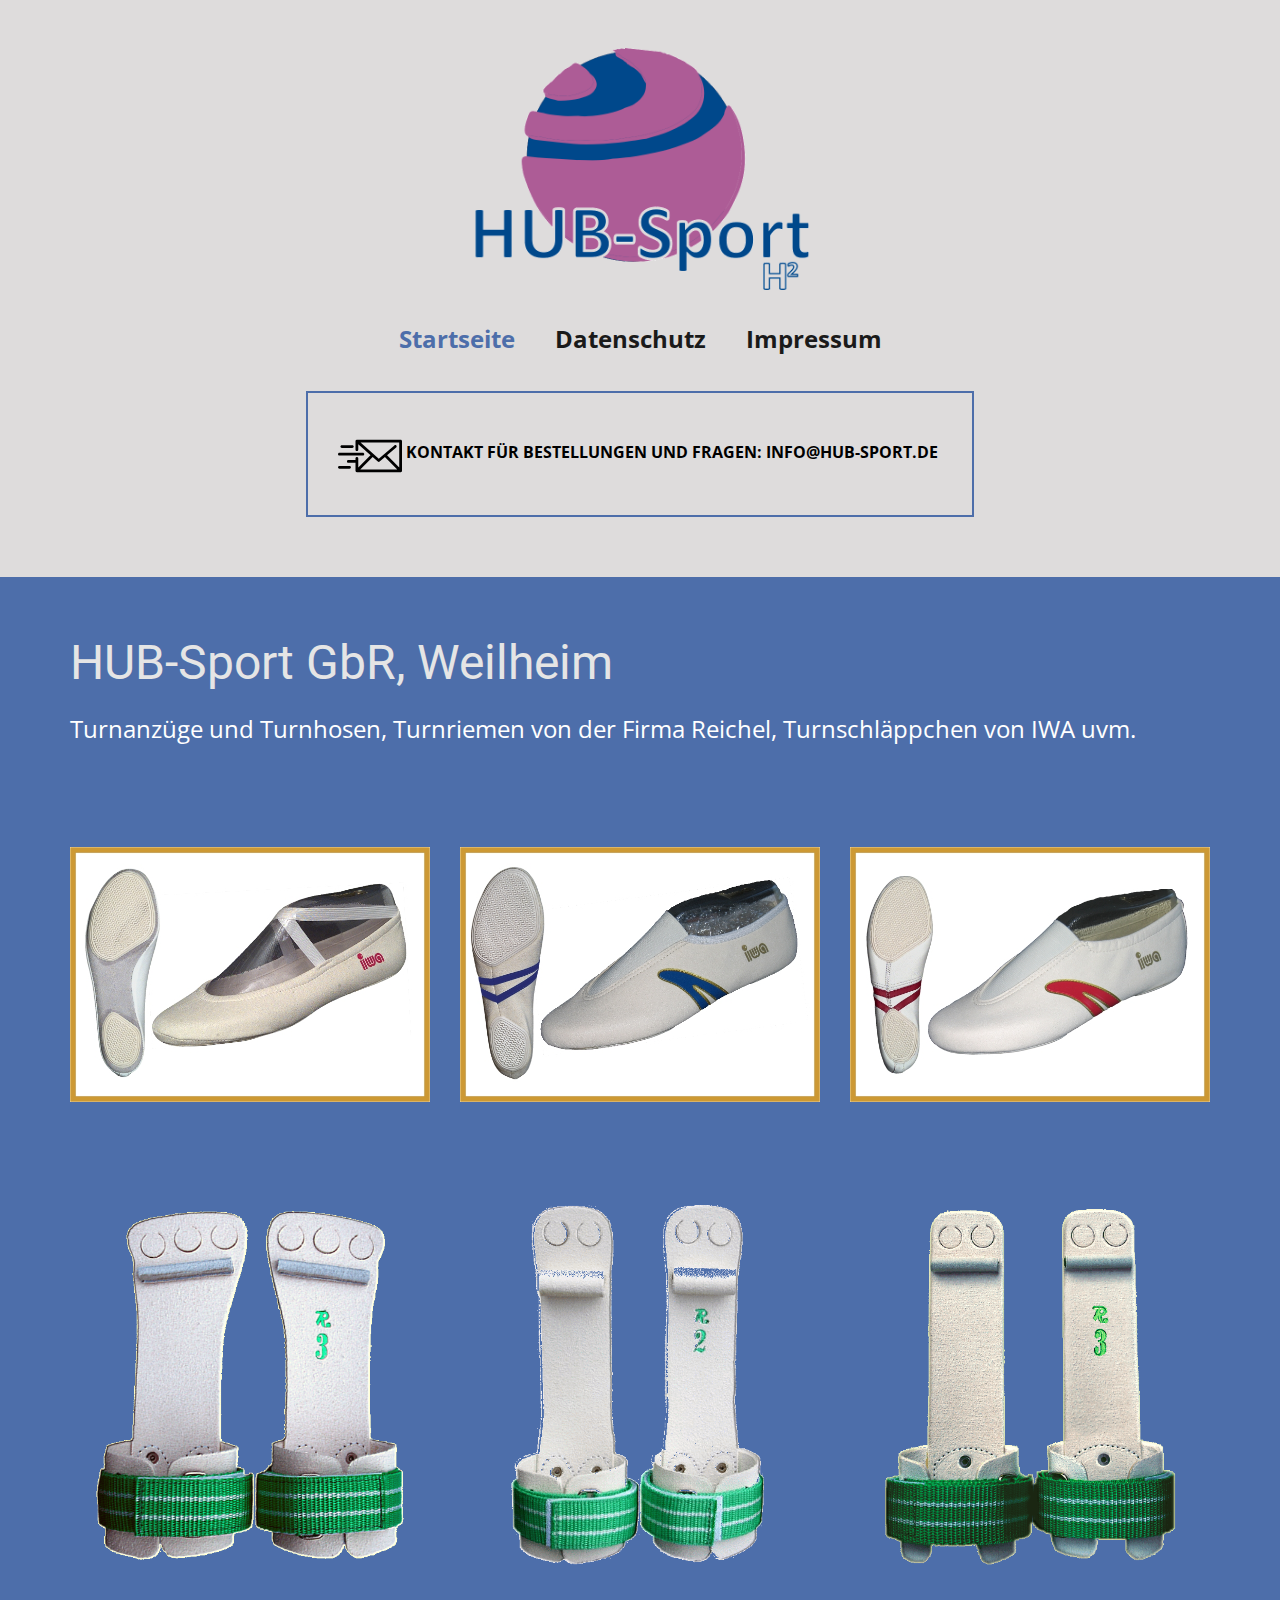
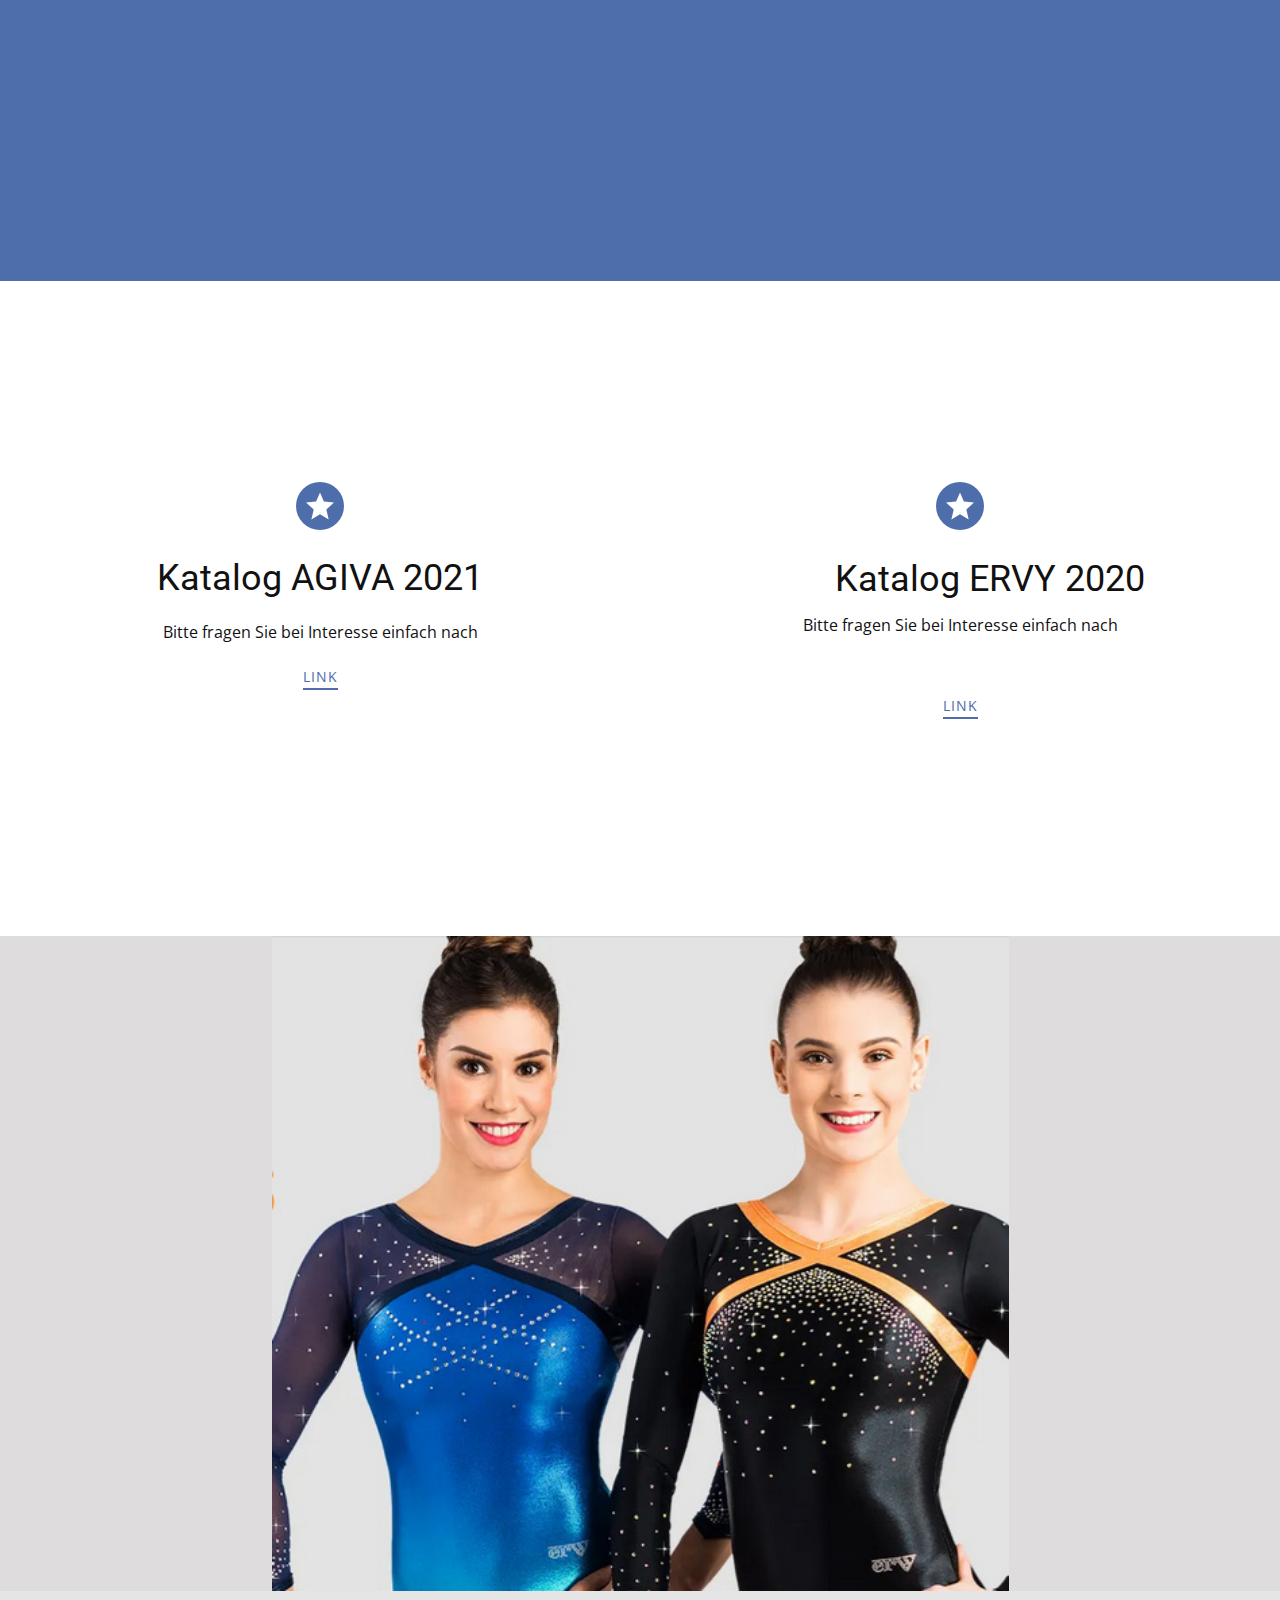
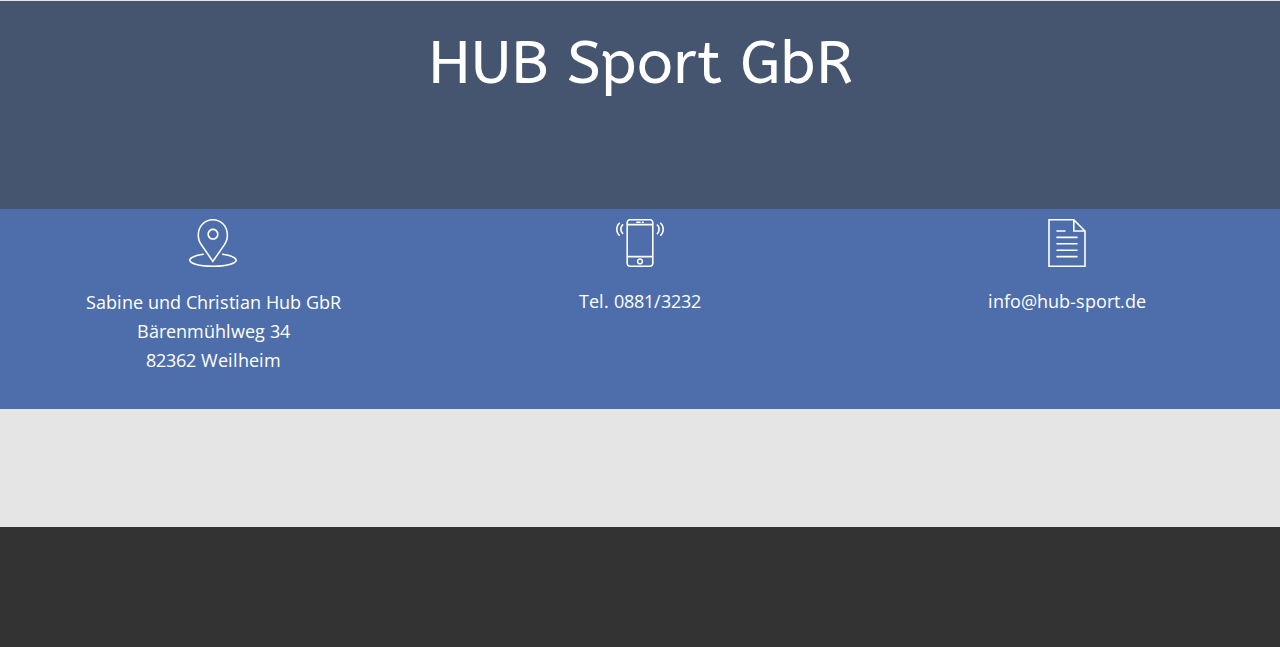
<file: index.html>
<!DOCTYPE html>
<html style="font-size: 16px;">
  <head>
    <meta name="viewport" content="width=device-width, initial-scale=1.0">
    <meta charset="utf-8">
    <meta name="keywords" content="">
    <meta name="description" content="">
    <meta name="page_type" content="np-template-header-footer-from-plugin">
    <title>Startseite</title>
    <link rel="stylesheet" href="nicepage.css" media="screen">
<link rel="stylesheet" href="Startseite.css" media="screen">
    <script class="u-script" type="text/javascript" src="jquery.js" defer=""></script>
    <script class="u-script" type="text/javascript" src="nicepage.js" defer=""></script>
    <meta name="generator" content="Nicepage 3.2.5, nicepage.com">
    <link rel="icon" href="images/favicon.jpg">
    <link id="u-theme-google-font" rel="stylesheet" href="https://fonts.googleapis.com/css?family=Roboto:100,100i,300,300i,400,400i,500,500i,700,700i,900,900i|Open+Sans:300,300i,400,400i,600,600i,700,700i,800,800i">
    <link id="u-page-google-font" rel="stylesheet" href="https://fonts.googleapis.com/css?family=ABeeZee:400,400i">
    
    
    
    
    
    <script type="application/ld+json">{
		"@context": "http://schema.org",
		"@type": "Organization",
		"name": "2020HUBSport",
		"url": "index.html",
		"logo": "images/Logo-HubSport.gif"
}</script>
    <meta property="og:title" content="Startseite">
    <meta property="og:type" content="website">
    <meta name="theme-color" content="#4d6eaa">
    <link rel="canonical" href="index.html">
    <meta property="og:url" content="index.html">
  </head>
  <body data-home-page="Startseite.html" data-home-page-title="Startseite" class="u-body"><header class="u-clearfix u-header" id="sec-d9c2" data-image-width="2000" data-image-height="1333"><div class="u-clearfix u-sheet u-sheet-1">
        <a href="Startseite.html" data-page-id="309193568" class="u-image u-logo u-image-1" data-image-width="754" data-image-height="532" title="Startseite">
          <img src="images/Logo-HubSport.gif" class="u-logo-image u-logo-image-1" data-image-width="342.64">
        </a>
        <nav class="u-menu u-menu-dropdown u-offcanvas u-menu-1">
          <div class="menu-collapse" style="font-size: 1.5rem; letter-spacing: 0px; font-weight: 700;">
            <a class="u-button-style u-custom-border u-custom-padding-bottom u-custom-text-active-color u-custom-text-color u-custom-text-hover-color u-custom-top-bottom-menu-spacing u-nav-link" href="#" style="padding: 1px 10px; font-size: calc(1em + 2px);">
              <svg><use xmlns:xlink="http://www.w3.org/1999/xlink" xlink:href="#menu-hamburger"></use></svg>
              <svg version="1.1" xmlns="http://www.w3.org/2000/svg" xmlns:xlink="http://www.w3.org/1999/xlink"><defs><symbol id="menu-hamburger" viewBox="0 0 16 16" style="width: 16px; height: 16px;"><rect y="1" width="16" height="2"></rect><rect y="7" width="16" height="2"></rect><rect y="13" width="16" height="2"></rect>
</symbol>
</defs></svg>
            </a>
          </div>
          <div class="u-custom-menu u-nav-container">
            <ul class="u-nav u-spacing-20 u-unstyled u-nav-1"><li class="u-nav-item"><a class="u-border-active-palette-1-base u-border-hover-palette-1-light-1 u-button-style u-nav-link u-text-active-palette-1-base u-text-grey-90 u-text-hover-palette-2-base" href="Startseite.html" style="padding: 10px;">Startseite</a>
</li><li class="u-nav-item"><a class="u-border-active-palette-1-base u-border-hover-palette-1-light-1 u-button-style u-nav-link u-text-active-palette-1-base u-text-grey-90 u-text-hover-palette-2-base" href="Datenschutz.html" style="padding: 10px;">Datenschutz</a>
</li><li class="u-nav-item"><a class="u-border-active-palette-1-base u-border-hover-palette-1-light-1 u-button-style u-nav-link u-text-active-palette-1-base u-text-grey-90 u-text-hover-palette-2-base" href="Impressum.html" style="padding: 10px;">Impressum</a>
</li></ul>
          </div>
          <div class="u-custom-menu u-nav-container-collapse">
            <div class="u-black u-container-style u-inner-container-layout u-opacity u-opacity-95 u-sidenav">
              <div class="u-sidenav-overflow">
                <div class="u-menu-close"></div>
                <ul class="u-align-center u-nav u-popupmenu-items u-unstyled u-nav-2"><li class="u-nav-item"><a class="u-button-style u-nav-link" href="Startseite.html" style="padding: 10px;">Startseite</a>
</li><li class="u-nav-item"><a class="u-button-style u-nav-link" href="Datenschutz.html" style="padding: 10px;">Datenschutz</a>
</li><li class="u-nav-item"><a class="u-button-style u-nav-link" href="Impressum.html" style="padding: 10px;">Impressum</a>
</li></ul>
              </div>
            </div>
            <div class="u-black u-menu-overlay u-opacity u-opacity-70"></div>
          </div>
        </nav>
        <a href="mailto:info@hub-sport.de" class="u-border-2 u-border-palette-1-base u-btn u-button-style u-hover-palette-1-base u-none u-text-black u-text-hover-white u-btn-1"><span class="u-icon u-text-palette-1-base u-icon-1"><svg xmlns="http://www.w3.org/2000/svg" xmlns:xlink="http://www.w3.org/1999/xlink" version="1.1" xml:space="preserve" class="u-svg-content" viewBox="0 0 345.834 345.834" x="0px" y="0px" style="width: 1em; height: 1em;"><g><path d="M339.798,260.429c0.13-0.026,0.257-0.061,0.385-0.094c0.109-0.028,0.219-0.051,0.326-0.084   c0.125-0.038,0.247-0.085,0.369-0.129c0.108-0.039,0.217-0.074,0.324-0.119c0.115-0.048,0.226-0.104,0.338-0.157   c0.109-0.052,0.22-0.1,0.327-0.158c0.107-0.057,0.208-0.122,0.312-0.184c0.107-0.064,0.215-0.124,0.319-0.194   c0.111-0.074,0.214-0.156,0.321-0.236c0.09-0.067,0.182-0.13,0.27-0.202c0.162-0.133,0.316-0.275,0.466-0.421   c0.027-0.026,0.056-0.048,0.083-0.075c0.028-0.028,0.052-0.059,0.079-0.088c0.144-0.148,0.284-0.3,0.416-0.46   c0.077-0.094,0.144-0.192,0.216-0.289c0.074-0.1,0.152-0.197,0.221-0.301c0.074-0.111,0.139-0.226,0.207-0.34   c0.057-0.096,0.118-0.19,0.171-0.289c0.062-0.115,0.114-0.234,0.169-0.351c0.049-0.104,0.101-0.207,0.146-0.314   c0.048-0.115,0.086-0.232,0.128-0.349c0.041-0.114,0.085-0.227,0.12-0.343c0.036-0.118,0.062-0.238,0.092-0.358   c0.029-0.118,0.063-0.234,0.086-0.353c0.028-0.141,0.045-0.283,0.065-0.425c0.014-0.1,0.033-0.199,0.043-0.3   c0.025-0.249,0.038-0.498,0.038-0.748V92.76c0-4.143-3.357-7.5-7.5-7.5h-236.25c-0.066,0-0.13,0.008-0.196,0.01   c-0.143,0.004-0.285,0.01-0.427,0.022c-0.113,0.009-0.225,0.022-0.337,0.037c-0.128,0.016-0.255,0.035-0.382,0.058   c-0.119,0.021-0.237,0.046-0.354,0.073c-0.119,0.028-0.238,0.058-0.356,0.092c-0.117,0.033-0.232,0.069-0.346,0.107   c-0.117,0.04-0.234,0.082-0.349,0.128c-0.109,0.043-0.216,0.087-0.322,0.135c-0.118,0.053-0.235,0.11-0.351,0.169   c-0.099,0.051-0.196,0.103-0.292,0.158c-0.116,0.066-0.23,0.136-0.343,0.208c-0.093,0.06-0.184,0.122-0.274,0.185   c-0.106,0.075-0.211,0.153-0.314,0.235c-0.094,0.075-0.186,0.152-0.277,0.231c-0.09,0.079-0.179,0.158-0.266,0.242   c-0.099,0.095-0.194,0.194-0.288,0.294c-0.047,0.05-0.097,0.094-0.142,0.145c-0.027,0.03-0.048,0.063-0.074,0.093   c-0.094,0.109-0.182,0.223-0.27,0.338c-0.064,0.084-0.13,0.168-0.19,0.254c-0.078,0.112-0.15,0.227-0.222,0.343   c-0.059,0.095-0.12,0.189-0.174,0.286c-0.063,0.112-0.118,0.227-0.175,0.342c-0.052,0.105-0.106,0.21-0.153,0.317   c-0.049,0.113-0.092,0.23-0.135,0.345c-0.043,0.113-0.087,0.225-0.124,0.339c-0.037,0.115-0.067,0.232-0.099,0.349   c-0.032,0.12-0.066,0.239-0.093,0.36c-0.025,0.113-0.042,0.228-0.062,0.342c-0.022,0.13-0.044,0.26-0.06,0.39   c-0.013,0.108-0.019,0.218-0.027,0.328c-0.01,0.14-0.019,0.28-0.021,0.421c-0.001,0.041-0.006,0.081-0.006,0.122v46.252   c0,4.143,3.357,7.5,7.5,7.5s7.5-3.357,7.5-7.5v-29.595l66.681,59.037c-0.348,0.245-0.683,0.516-0.995,0.827l-65.687,65.687v-49.288   c0-4.143-3.357-7.5-7.5-7.5s-7.5,3.357-7.5,7.5v9.164h-38.75c-4.143,0-7.5,3.357-7.5,7.5s3.357,7.5,7.5,7.5h38.75v43.231   c0,4.143,3.357,7.5,7.5,7.5h236.25c0.247,0,0.494-0.013,0.74-0.037c0.115-0.011,0.226-0.033,0.339-0.049   C339.542,260.469,339.67,260.454,339.798,260.429z M330.834,234.967l-65.688-65.687c-0.042-0.042-0.087-0.077-0.13-0.117   l49.383-41.897c3.158-2.68,3.546-7.412,0.866-10.571c-2.678-3.157-7.41-3.547-10.571-0.866l-84.381,71.59l-98.444-87.158h208.965   V234.967z M185.878,179.888c0.535-0.535,0.969-1.131,1.308-1.765l28.051,24.835c1.418,1.255,3.194,1.885,4.972,1.885   c1.726,0,3.451-0.593,4.853-1.781l28.587-24.254c0.26,0.38,0.553,0.743,0.89,1.08l65.687,65.687H120.191L185.878,179.888z"></path><path d="M7.5,170.676h126.667c4.143,0,7.5-3.357,7.5-7.5s-3.357-7.5-7.5-7.5H7.5c-4.143,0-7.5,3.357-7.5,7.5   S3.357,170.676,7.5,170.676z"></path><path d="M20.625,129.345H77.5c4.143,0,7.5-3.357,7.5-7.5s-3.357-7.5-7.5-7.5H20.625c-4.143,0-7.5,3.357-7.5,7.5   S16.482,129.345,20.625,129.345z"></path><path d="M62.5,226.51h-55c-4.143,0-7.5,3.357-7.5,7.5s3.357,7.5,7.5,7.5h55c4.143,0,7.5-3.357,7.5-7.5S66.643,226.51,62.5,226.51z"></path>
</g></svg><img></span>&nbsp;Kontakt für Bestellungen und Fragen:&nbsp;info@hub-sport.de&nbsp;
        </a>
      </div></header> 
    <section class="u-clearfix u-palette-1-base u-section-1" id="carousel_5069">
      <div class="u-clearfix u-sheet u-sheet-1">
        <h2 class="u-text u-text-grey-10 u-text-1">HUB-Sport GbR, Weilheim </h2>
        <p class="u-text u-text-2">Turnanzüge und Turnhosen, Turnriemen von der Firma Reichel, Turnschläppchen von IWA uvm.<br>
        </p>
        <div class="u-clearfix u-expanded-width u-gutter-30 u-layout-wrap u-layout-wrap-1">
          <div class="u-gutter-0 u-layout">
            <div class="u-layout-col">
              <div class="u-size-30">
                <div class="u-layout-row">
                  <div class="u-container-style u-image u-image-contain u-layout-cell u-size-20 u-image-1">
                    <div class="u-container-layout"></div>
                  </div>
                  <div class="u-container-style u-image u-image-contain u-layout-cell u-size-20 u-image-2">
                    <div class="u-container-layout"></div>
                  </div>
                  <div class="u-container-style u-image u-image-contain u-layout-cell u-size-20 u-image-3" data-image-width="700" data-image-height="495">
                    <div class="u-container-layout"></div>
                  </div>
                </div>
              </div>
              <div class="u-size-30">
                <div class="u-layout-row">
                  <div class="u-container-style u-image u-image-contain u-layout-cell u-size-20 u-image-4">
                    <div class="u-container-layout"></div>
                  </div>
                  <div class="u-container-style u-image u-layout-cell u-size-20 u-image-5" data-image-width="600" data-image-height="600">
                    <div class="u-container-layout u-container-layout-5"></div>
                  </div>
                  <div class="u-container-style u-image u-image-contain u-layout-cell u-size-20 u-image-6">
                    <div class="u-container-layout"></div>
                  </div>
                </div>
              </div>
            </div>
          </div>
        </div>
      </div>
    </section>
    <section class="u-clearfix u-section-2" id="sec-3db6">
      <div class="u-clearfix u-expanded-width u-gutter-0 u-layout-wrap u-layout-wrap-1">
        <div class="u-layout" style="">
          <div class="u-layout-row" style="">
            <div class="u-align-center u-container-style u-layout-cell u-left-cell u-size-30 u-size-xs-60 u-white u-layout-cell-1" src="">
              <div class="u-container-layout u-container-layout-1"><span class="u-icon u-icon-circle u-palette-1-base u-spacing-10 u-icon-1">
                <svg class="u-svg-link" preserveAspectRatio="xMidYMin slice" viewBox="0 0 32 32" style=""><use xmlns:xlink="http://www.w3.org/1999/xlink" xlink:href="#svg-1755"></use></svg>
                <svg xmlns="http://www.w3.org/2000/svg" xmlns:xlink="http://www.w3.org/1999/xlink" version="1.1" xml:space="preserve" class="u-svg-content" viewBox="0 0 32 32" id="svg-1755"><g><path d="M20.388,10.918L32,12.118l-8.735,7.749L25.914,31.4l-9.893-6.088L6.127,31.4l2.695-11.533L0,12.118 l11.547-1.2L16.026,0.6L20.388,10.918z"></path>
</g></svg>
              </span>
                <h2 class="u-text u-text-1">Katalog AGIVA 2021</h2>
                <p class="u-text u-text-2">Bitte fragen Sie bei Interesse einfach nach</p>
                <a href="https://www.agiva.com/flipbook/flipbook.html?page=1" class="u-active-none u-border-2 u-border-palette-1-base u-btn u-btn-rectangle u-button-style u-hover-none u-none u-btn-1" target="_blank">Link</a>
              </div>
            </div>
            <div class="u-align-center u-container-style u-layout-cell u-shape-rectangle u-size-30 u-white u-layout-cell-2">
              <div class="u-container-layout u-container-layout-2"><span class="u-icon u-icon-circle u-palette-1-base u-spacing-10 u-icon-2">
                <svg class="u-svg-link" preserveAspectRatio="xMidYMin slice" viewBox="0 0 32 32" style=""><use xmlns:xlink="http://www.w3.org/1999/xlink" xlink:href="#svg-1755"></use></svg>
                <svg xmlns="http://www.w3.org/2000/svg" xmlns:xlink="http://www.w3.org/1999/xlink" version="1.1" xml:space="preserve" class="u-svg-content" viewBox="0 0 32 32" id="svg-1755"><g><path d="M20.388,10.918L32,12.118l-8.735,7.749L25.914,31.4l-9.893-6.088L6.127,31.4l2.695-11.533L0,12.118 l11.547-1.2L16.026,0.6L20.388,10.918z"></path>
</g></svg>
              </span>
                <h2 class="u-text u-text-3">Katalog ERVY 2020</h2>
                <p class="u-text u-text-4">Bitte fragen Sie bei Interesse einfach nach</p>
                <a href="https://ervy.de/" class="u-active-none u-border-2 u-border-palette-1-base u-btn u-btn-rectangle u-button-style u-hover-none u-none u-btn-2" target="_blank">Link</a>
              </div>
            </div>
          </div>
        </div>
      </div>
    </section>
    <section class="u-clearfix u-section-3" id="carousel_eaad">
      <div class="u-clearfix u-expanded-width u-gutter-0 u-layout-wrap u-layout-wrap-1">
        <div class="u-layout" style="">
          <div class="u-layout-row" style="">
            <div class="u-align-center u-container-style u-image u-image-contain u-layout-cell u-right-cell u-size-60 u-size-xs-60 u-image-1" src="" data-href="https://ervy.de/" data-target="_blank">
              <div class="u-container-layout u-container-layout-1" src=""></div>
            </div>
          </div>
        </div>
      </div>
    </section>
    <section class="u-align-center u-clearfix u-grey-10 u-section-4" id="carousel_1a85">
      <div class="u-clearfix u-expanded-width u-layout-wrap u-palette-1-dark-2 u-layout-wrap-1">
        <div class="u-layout">
          <div class="u-layout-col">
            <div class="u-size-30">
              <div class="u-layout-row">
                <div class="u-container-style u-layout-cell u-left-cell u-palette-1-dark-2 u-right-cell u-size-60 u-layout-cell-1">
                  <div class="u-container-layout u-container-layout-1">
                    <h2 class="u-align-center u-custom-font u-text u-text-default u-text-1">HUB Sport GbR</h2>
                  </div>
                </div>
              </div>
            </div>
            <div class="u-size-30">
              <div class="u-layout-row">
                <div class="u-container-style u-layout-cell u-left-cell u-palette-1-dark-1 u-size-20 u-layout-cell-2">
                  <div class="u-container-layout u-container-layout-2"><span class="u-icon u-icon-circle u-icon-1"><svg class="u-svg-link" preserveAspectRatio="xMidYMin slice" viewBox="0 0 60 60" style=""><use xmlns:xlink="http://www.w3.org/1999/xlink" xlink:href="#svg-851e"></use></svg><svg version="1.1" id="svg-851e" xmlns="http://www.w3.org/2000/svg" xmlns:xlink="http://www.w3.org/1999/xlink" x="0px" y="0px" viewBox="0 0 60 60" style="enable-background:new 0 0 60 60;" xml:space="preserve" class="u-svg-content"><g><path d="M30,26c3.86,0,7-3.141,7-7s-3.14-7-7-7s-7,3.141-7,7S26.14,26,30,26z M30,14c2.757,0,5,2.243,5,5s-2.243,5-5,5
		s-5-2.243-5-5S27.243,14,30,14z"></path><path d="M29.823,54.757L45.164,32.6c5.754-7.671,4.922-20.28-1.781-26.982C39.761,1.995,34.945,0,29.823,0
		s-9.938,1.995-13.56,5.617c-6.703,6.702-7.535,19.311-1.804,26.952L29.823,54.757z M17.677,7.031C20.922,3.787,25.235,2,29.823,2
		s8.901,1.787,12.146,5.031c6.05,6.049,6.795,17.437,1.573,24.399L29.823,51.243L16.082,31.4
		C10.882,24.468,11.628,13.08,17.677,7.031z"></path><path d="M42.117,43.007c-0.55-0.067-1.046,0.327-1.11,0.876s0.328,1.046,0.876,1.11C52.399,46.231,58,49.567,58,51.5
		c0,2.714-10.652,6.5-28,6.5S2,54.214,2,51.5c0-1.933,5.601-5.269,16.117-6.507c0.548-0.064,0.94-0.562,0.876-1.11
		c-0.065-0.549-0.561-0.945-1.11-0.876C7.354,44.247,0,47.739,0,51.5C0,55.724,10.305,60,30,60s30-4.276,30-8.5
		C60,47.739,52.646,44.247,42.117,43.007z"></path>
</g><g></g><g></g><g></g><g></g><g></g><g></g><g></g><g></g><g></g><g></g><g></g><g></g><g></g><g></g><g></g></svg></span>
                    <p class="u-align-center u-text u-text-2">Sabine und Christian Hub GbR<br>Bärenmühlweg 34<br>82362 Weilheim<br>
                    </p>
                  </div>
                </div>
                <div class="u-align-center u-container-style u-layout-cell u-palette-1-dark-1 u-size-20 u-layout-cell-3">
                  <div class="u-container-layout u-valign-top u-container-layout-3"><span class="u-icon u-icon-circle u-icon-2"><svg class="u-svg-link" preserveAspectRatio="xMidYMin slice" viewBox="0 0 60 60" style=""><use xmlns:xlink="http://www.w3.org/1999/xlink" xlink:href="#svg-8ae9"></use></svg><svg version="1.1" id="svg-8ae9" xmlns="http://www.w3.org/2000/svg" xmlns:xlink="http://www.w3.org/1999/xlink" x="0px" y="0px" viewBox="0 0 60 60" style="enable-background:new 0 0 60 60;" xml:space="preserve" class="u-svg-content"><g><path d="M42.595,0H17.405C14.977,0,13,1.977,13,4.405v51.189C13,58.023,14.977,60,17.405,60h25.189C45.023,60,47,58.023,47,55.595
		V4.405C47,1.977,45.023,0,42.595,0z M15,8h30v38H15V8z M17.405,2h25.189C43.921,2,45,3.079,45,4.405V6H15V4.405
		C15,3.079,16.079,2,17.405,2z M42.595,58H17.405C16.079,58,15,56.921,15,55.595V48h30v7.595C45,56.921,43.921,58,42.595,58z"></path><path d="M30,49c-2.206,0-4,1.794-4,4s1.794,4,4,4s4-1.794,4-4S32.206,49,30,49z M30,55c-1.103,0-2-0.897-2-2s0.897-2,2-2
		s2,0.897,2,2S31.103,55,30,55z"></path><path d="M26,5h4c0.553,0,1-0.447,1-1s-0.447-1-1-1h-4c-0.553,0-1,0.447-1,1S25.447,5,26,5z"></path><path d="M33,5h1c0.553,0,1-0.447,1-1s-0.447-1-1-1h-1c-0.553,0-1,0.447-1,1S32.447,5,33,5z"></path><path d="M56.612,4.569c-0.391-0.391-1.023-0.391-1.414,0s-0.391,1.023,0,1.414c3.736,3.736,3.736,9.815,0,13.552
		c-0.391,0.391-0.391,1.023,0,1.414c0.195,0.195,0.451,0.293,0.707,0.293s0.512-0.098,0.707-0.293
		C61.128,16.434,61.128,9.085,56.612,4.569z"></path><path d="M52.401,6.845c-0.391-0.391-1.023-0.391-1.414,0s-0.391,1.023,0,1.414c1.237,1.237,1.918,2.885,1.918,4.639
		s-0.681,3.401-1.918,4.638c-0.391,0.391-0.391,1.023,0,1.414c0.195,0.195,0.451,0.293,0.707,0.293s0.512-0.098,0.707-0.293
		c1.615-1.614,2.504-3.764,2.504-6.052S54.017,8.459,52.401,6.845z"></path><path d="M4.802,5.983c0.391-0.391,0.391-1.023,0-1.414s-1.023-0.391-1.414,0c-4.516,4.516-4.516,11.864,0,16.38
		c0.195,0.195,0.451,0.293,0.707,0.293s0.512-0.098,0.707-0.293c0.391-0.391,0.391-1.023,0-1.414
		C1.065,15.799,1.065,9.72,4.802,5.983z"></path><path d="M9.013,6.569c-0.391-0.391-1.023-0.391-1.414,0c-1.615,1.614-2.504,3.764-2.504,6.052s0.889,4.438,2.504,6.053
		c0.195,0.195,0.451,0.293,0.707,0.293s0.512-0.098,0.707-0.293c0.391-0.391,0.391-1.023,0-1.414
		c-1.237-1.237-1.918-2.885-1.918-4.639S7.775,9.22,9.013,7.983C9.403,7.593,9.403,6.96,9.013,6.569z"></path>
</g><g></g><g></g><g></g><g></g><g></g><g></g><g></g><g></g><g></g><g></g><g></g><g></g><g></g><g></g><g></g></svg></span>
                    <p class="u-text u-text-default u-text-3">Tel. 0881/3232<br>
                    </p>
                  </div>
                </div>
                <div class="u-align-center u-container-style u-layout-cell u-palette-1-dark-1 u-right-cell u-size-20 u-layout-cell-4">
                  <div class="u-container-layout u-valign-top u-container-layout-4"><span class="u-icon u-icon-circle u-icon-3"><svg class="u-svg-link" preserveAspectRatio="xMidYMin slice" viewBox="0 0 60 60" style=""><use xmlns:xlink="http://www.w3.org/1999/xlink" xlink:href="#svg-1f10"></use></svg><svg version="1.1" id="svg-1f10" xmlns="http://www.w3.org/2000/svg" xmlns:xlink="http://www.w3.org/1999/xlink" x="0px" y="0px" viewBox="0 0 60 60" style="enable-background:new 0 0 60 60;" xml:space="preserve" class="u-svg-content"><g><path d="M42.5,22h-25c-0.552,0-1,0.447-1,1s0.448,1,1,1h25c0.552,0,1-0.447,1-1S43.052,22,42.5,22z"></path><path d="M17.5,16h10c0.552,0,1-0.447,1-1s-0.448-1-1-1h-10c-0.552,0-1,0.447-1,1S16.948,16,17.5,16z"></path><path d="M42.5,30h-25c-0.552,0-1,0.447-1,1s0.448,1,1,1h25c0.552,0,1-0.447,1-1S43.052,30,42.5,30z"></path><path d="M42.5,38h-25c-0.552,0-1,0.447-1,1s0.448,1,1,1h25c0.552,0,1-0.447,1-1S43.052,38,42.5,38z"></path><path d="M42.5,46h-25c-0.552,0-1,0.447-1,1s0.448,1,1,1h25c0.552,0,1-0.447,1-1S43.052,46,42.5,46z"></path><path d="M38.914,0H6.5v60h47V14.586L38.914,0z M39.5,3.414L50.086,14H39.5V3.414z M8.5,58V2h29v14h14v42H8.5z"></path>
</g><g></g><g></g><g></g><g></g><g></g><g></g><g></g><g></g><g></g><g></g><g></g><g></g><g></g><g></g><g></g></svg></span>
                    <p class="u-text u-text-default u-text-4">
                      <a href="mailto:info@hub-sport.de?subject=Anfrage%20%C3%BCber%20die%20Homepage" class="u-active-none u-border-none u-btn u-button-link u-button-style u-hover-none u-none u-text-white u-btn-1">info@hub-sport.de</a>
                    </p>
                  </div>
                </div>
              </div>
            </div>
          </div>
        </div>
      </div>
    </section>
    
    
    <footer class="u-align-left u-clearfix u-footer u-grey-80 u-footer" id="sec-468a"><div class="u-clearfix u-sheet u-sheet-1"></div></footer>
  </body>
</html>
</file>
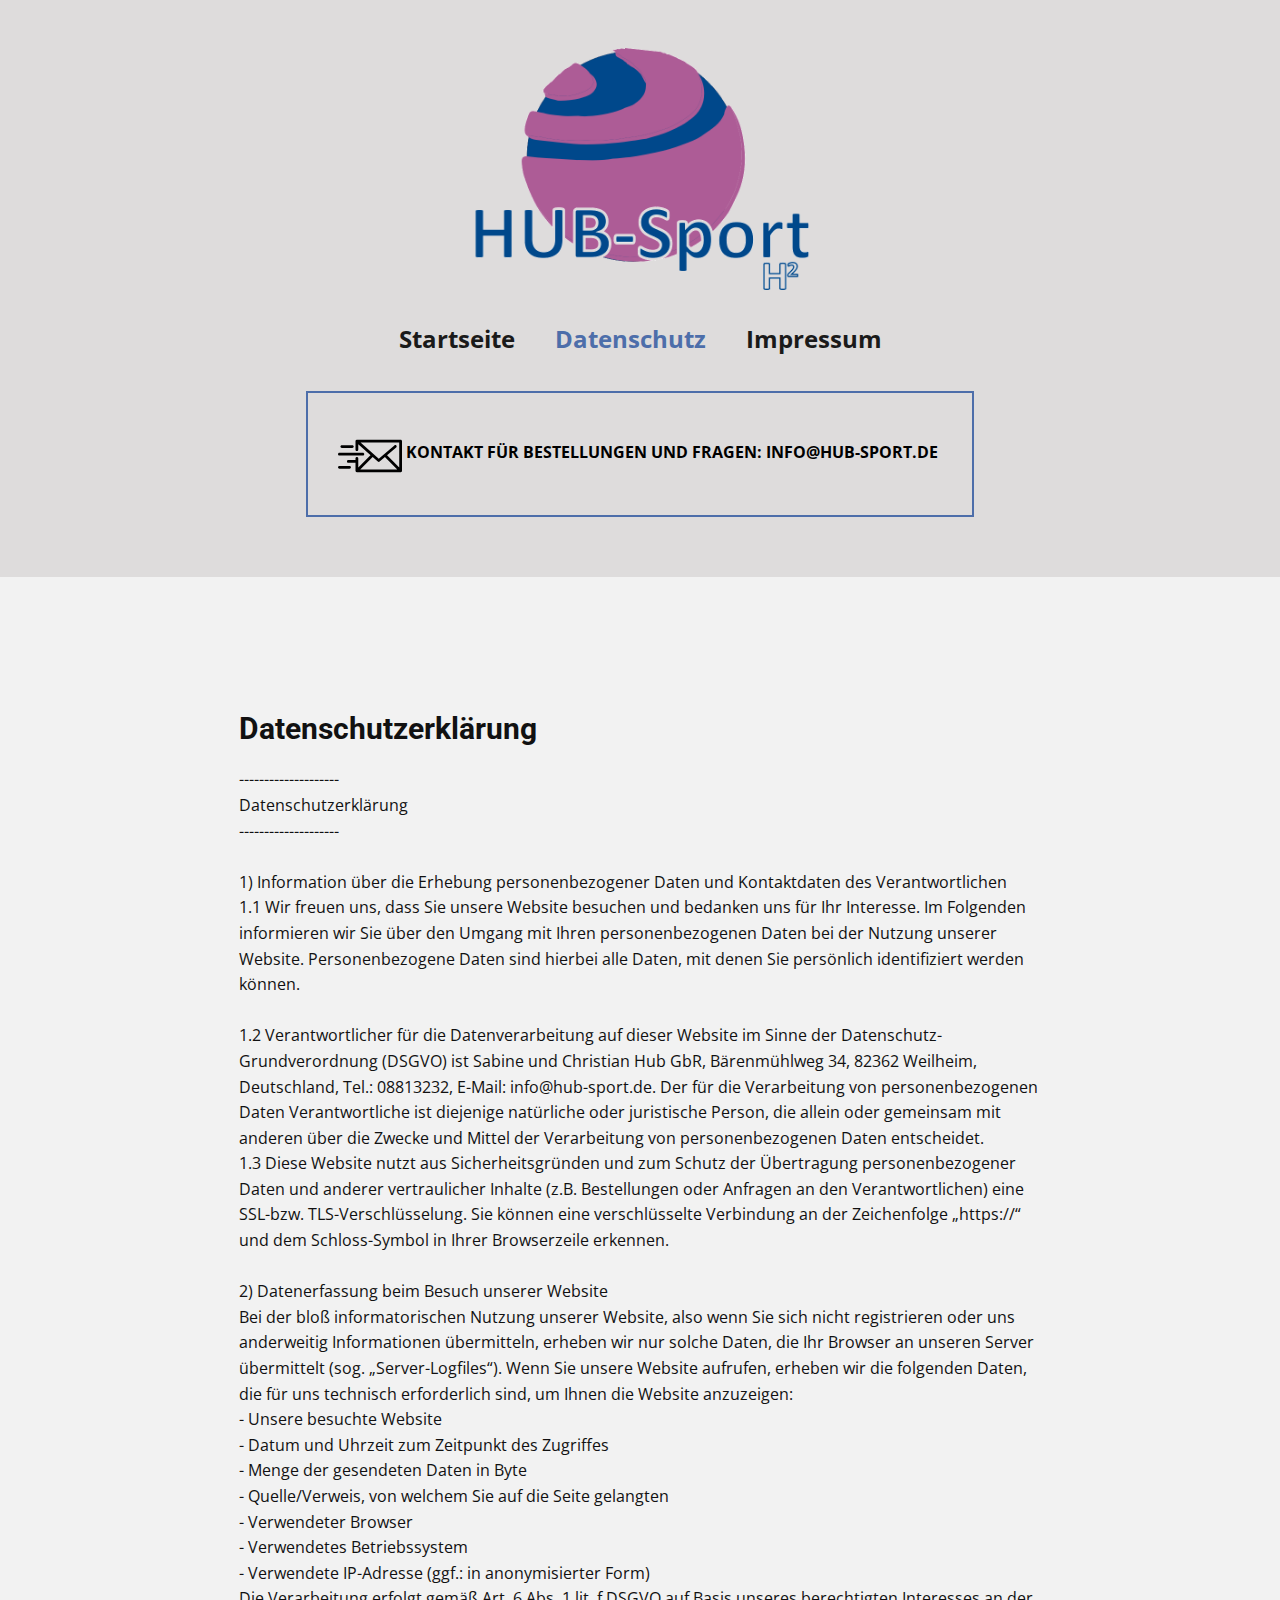
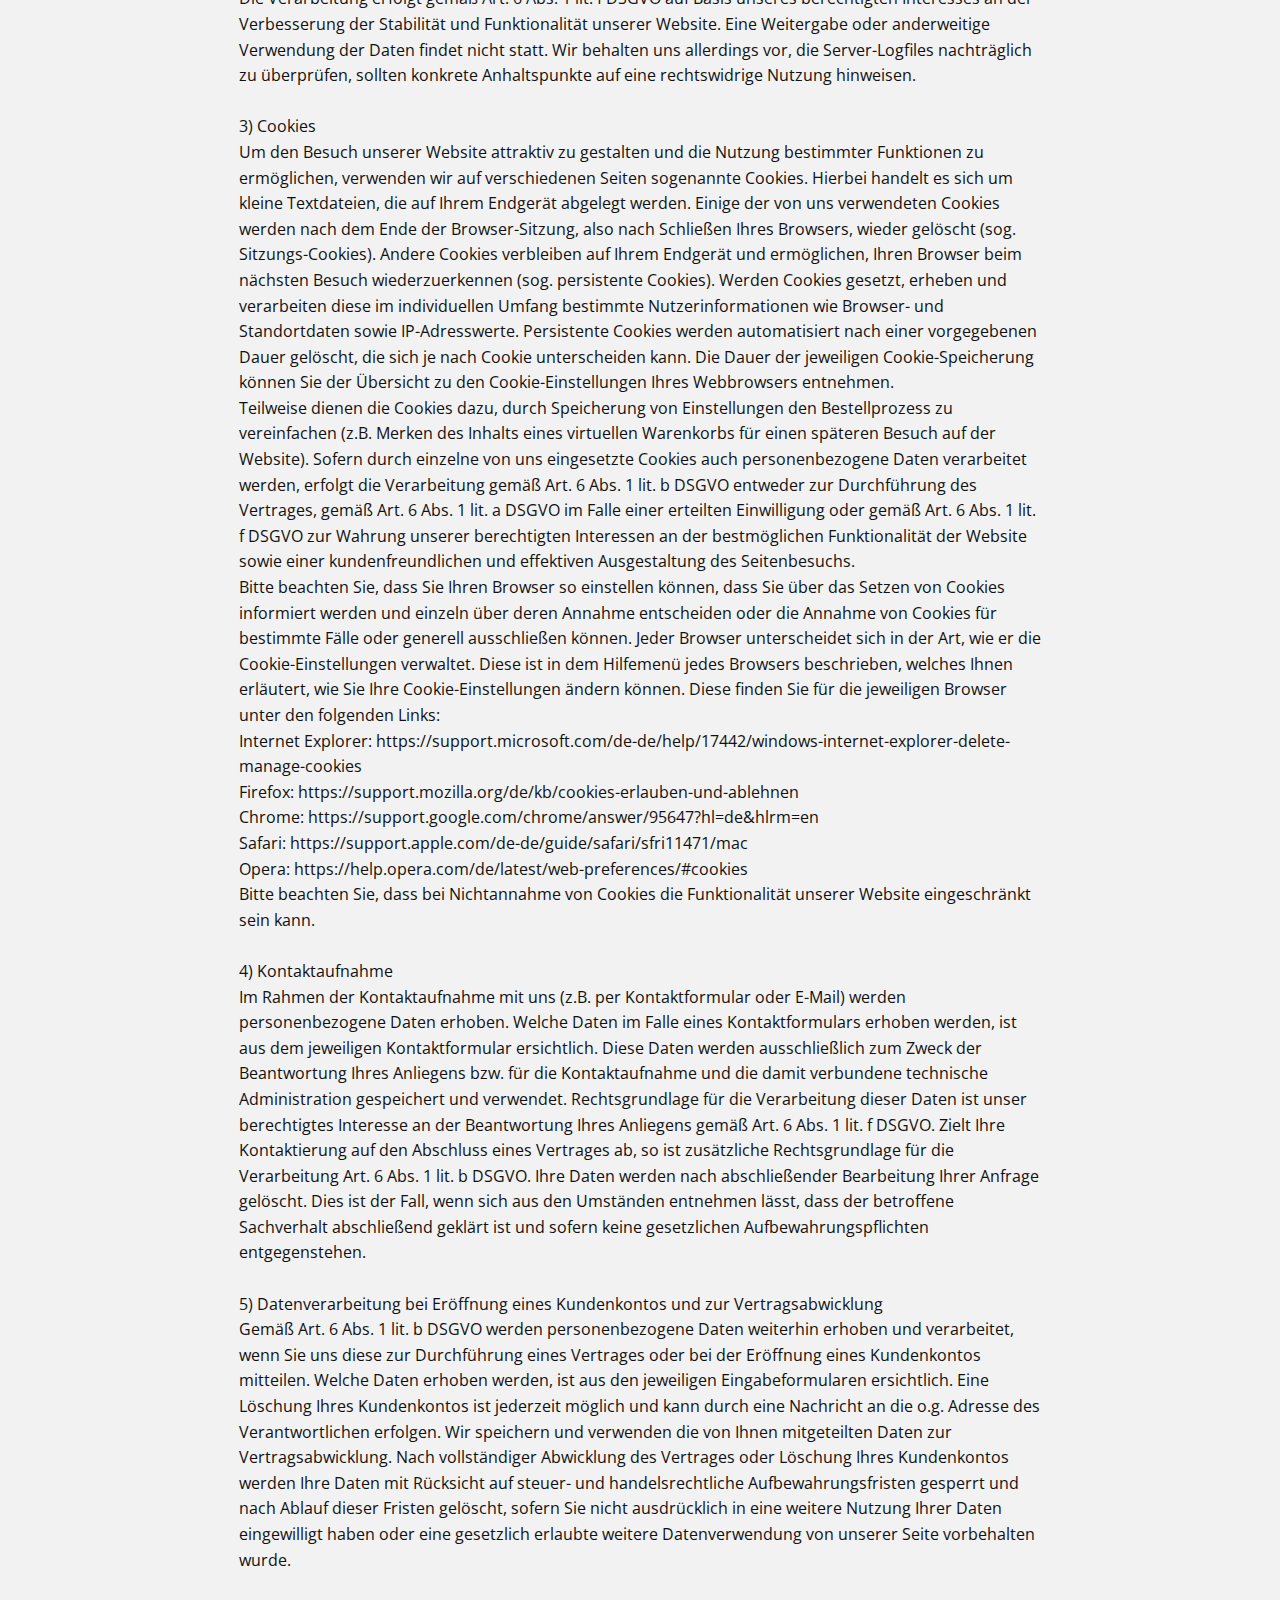
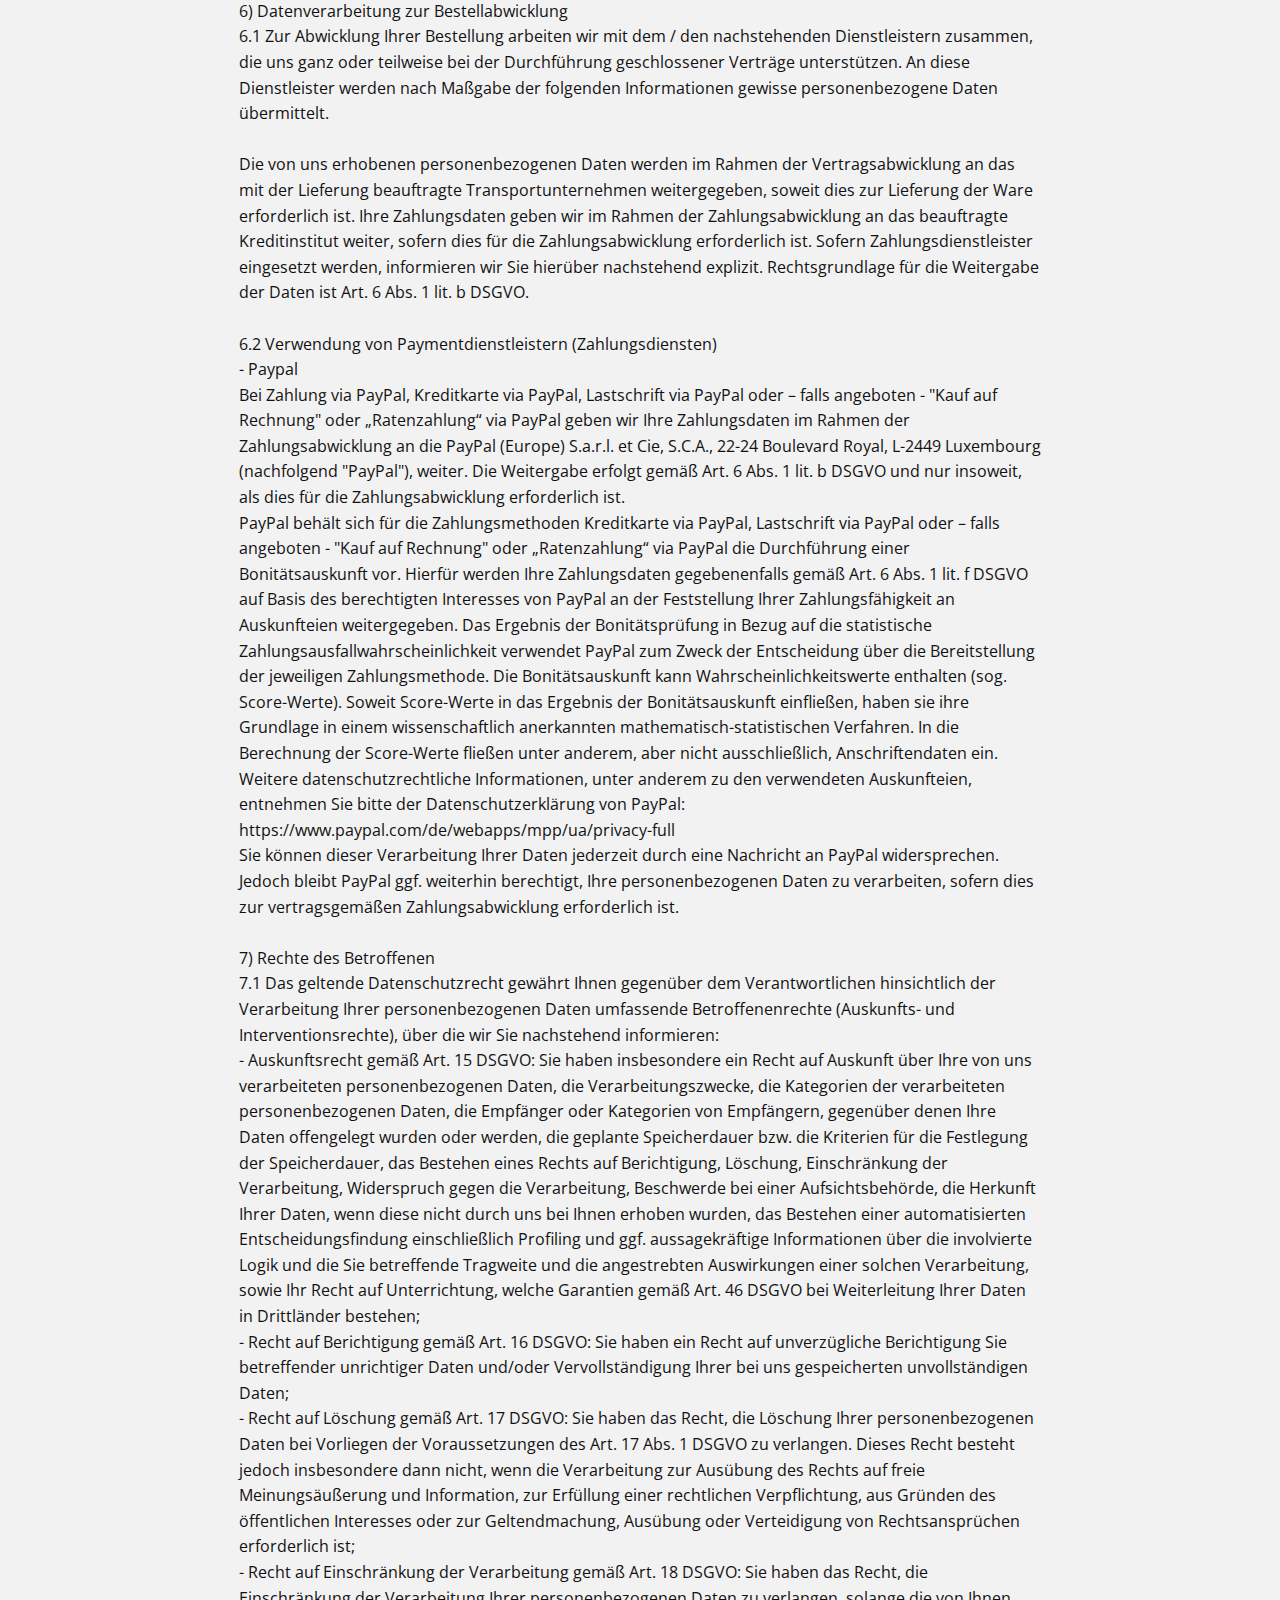
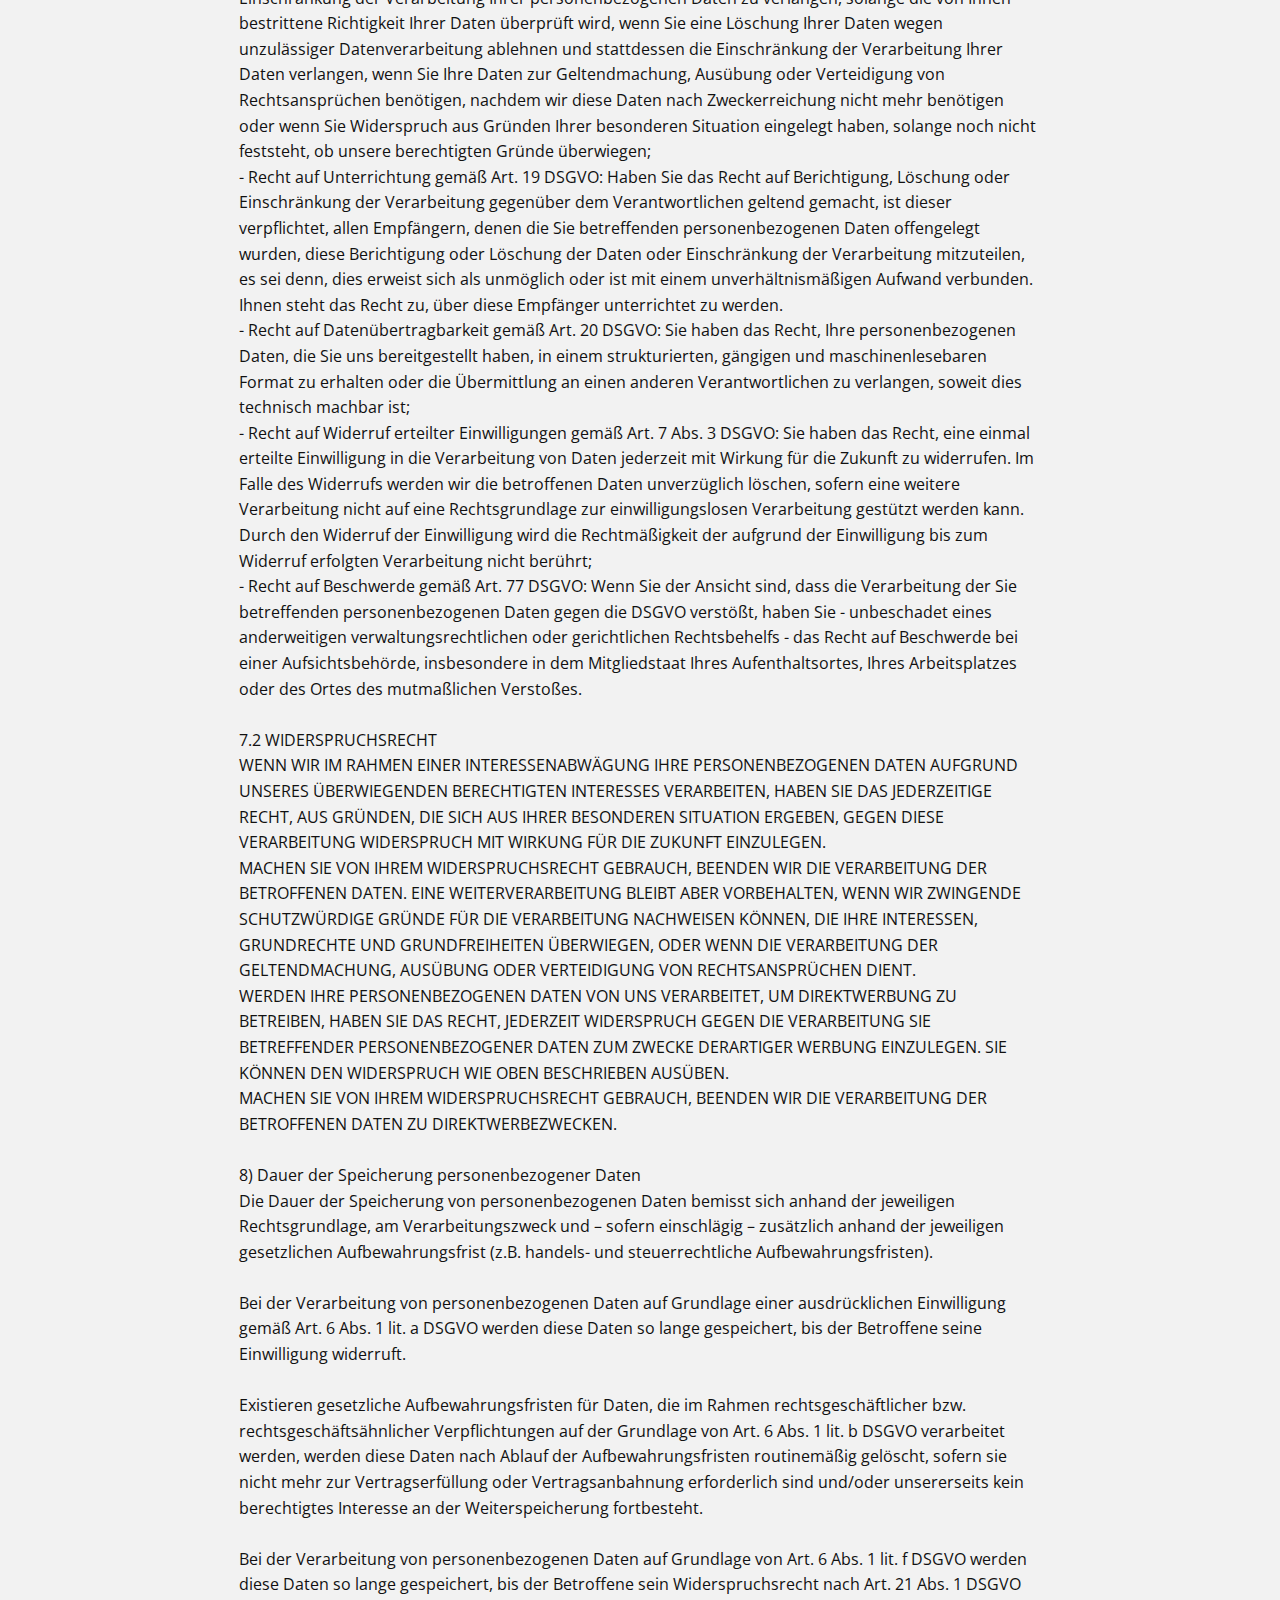
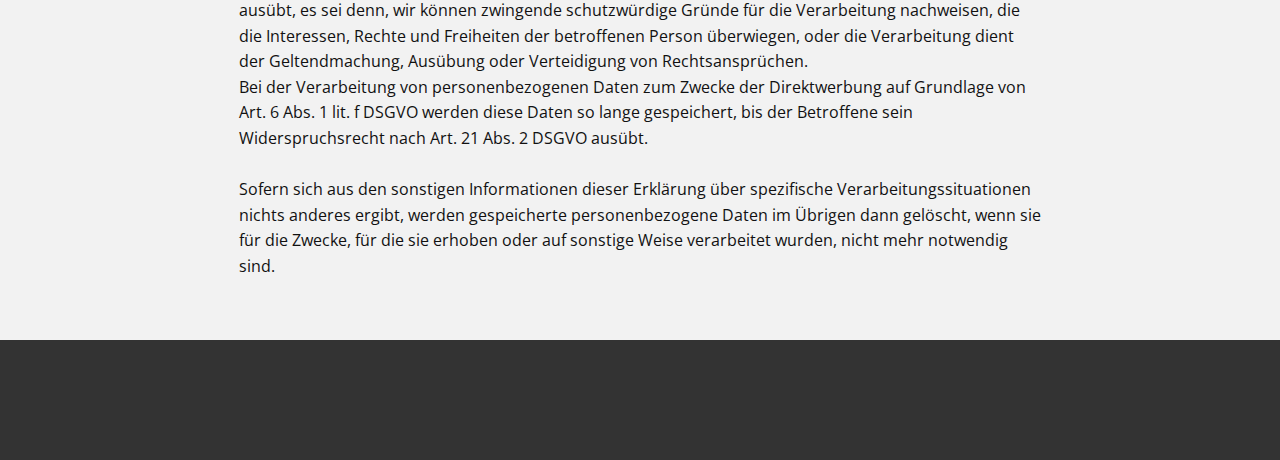
<file: Datenschutz.html>
<!DOCTYPE html>
<html style="font-size: 16px;">
  <head>
    <meta name="viewport" content="width=device-width, initial-scale=1.0">
    <meta charset="utf-8">
    <meta name="keywords" content="">
    <meta name="description" content="">
    <meta name="page_type" content="np-template-header-footer-from-plugin">
    <title>Datenschutz</title>
    <link rel="stylesheet" href="nicepage.css" media="screen">
<link rel="stylesheet" href="Datenschutz.css" media="screen">
    <script class="u-script" type="text/javascript" src="jquery.js" defer=""></script>
    <script class="u-script" type="text/javascript" src="nicepage.js" defer=""></script>
    <meta name="generator" content="Nicepage 3.2.5, nicepage.com">
    <link rel="icon" href="images/favicon.jpg">
    <link id="u-theme-google-font" rel="stylesheet" href="https://fonts.googleapis.com/css?family=Roboto:100,100i,300,300i,400,400i,500,500i,700,700i,900,900i|Open+Sans:300,300i,400,400i,600,600i,700,700i,800,800i">
    
    
    <script type="application/ld+json">{
		"@context": "http://schema.org",
		"@type": "Organization",
		"name": "2020HUBSport",
		"url": "index.html",
		"logo": "images/Logo-HubSport.gif"
}</script>
    <meta property="og:title" content="Datenschutz">
    <meta property="og:type" content="website">
    <meta name="theme-color" content="#4d6eaa">
    <link rel="canonical" href="index.html">
    <meta property="og:url" content="index.html">
  </head>
  <body class="u-body"><header class="u-clearfix u-header" id="sec-d9c2" data-image-width="2000" data-image-height="1333"><div class="u-clearfix u-sheet u-sheet-1">
        <a href="Startseite.html" data-page-id="309193568" class="u-image u-logo u-image-1" data-image-width="754" data-image-height="532" title="Startseite">
          <img src="images/Logo-HubSport.gif" class="u-logo-image u-logo-image-1" data-image-width="342.64">
        </a>
        <nav class="u-menu u-menu-dropdown u-offcanvas u-menu-1">
          <div class="menu-collapse" style="font-size: 1.5rem; letter-spacing: 0px; font-weight: 700;">
            <a class="u-button-style u-custom-border u-custom-padding-bottom u-custom-text-active-color u-custom-text-color u-custom-text-hover-color u-custom-top-bottom-menu-spacing u-nav-link" href="#" style="padding: 1px 10px; font-size: calc(1em + 2px);">
              <svg><use xmlns:xlink="http://www.w3.org/1999/xlink" xlink:href="#menu-hamburger"></use></svg>
              <svg version="1.1" xmlns="http://www.w3.org/2000/svg" xmlns:xlink="http://www.w3.org/1999/xlink"><defs><symbol id="menu-hamburger" viewBox="0 0 16 16" style="width: 16px; height: 16px;"><rect y="1" width="16" height="2"></rect><rect y="7" width="16" height="2"></rect><rect y="13" width="16" height="2"></rect>
</symbol>
</defs></svg>
            </a>
          </div>
          <div class="u-custom-menu u-nav-container">
            <ul class="u-nav u-spacing-20 u-unstyled u-nav-1"><li class="u-nav-item"><a class="u-border-active-palette-1-base u-border-hover-palette-1-light-1 u-button-style u-nav-link u-text-active-palette-1-base u-text-grey-90 u-text-hover-palette-2-base" href="Startseite.html" style="padding: 10px;">Startseite</a>
</li><li class="u-nav-item"><a class="u-border-active-palette-1-base u-border-hover-palette-1-light-1 u-button-style u-nav-link u-text-active-palette-1-base u-text-grey-90 u-text-hover-palette-2-base" href="Datenschutz.html" style="padding: 10px;">Datenschutz</a>
</li><li class="u-nav-item"><a class="u-border-active-palette-1-base u-border-hover-palette-1-light-1 u-button-style u-nav-link u-text-active-palette-1-base u-text-grey-90 u-text-hover-palette-2-base" href="Impressum.html" style="padding: 10px;">Impressum</a>
</li></ul>
          </div>
          <div class="u-custom-menu u-nav-container-collapse">
            <div class="u-black u-container-style u-inner-container-layout u-opacity u-opacity-95 u-sidenav">
              <div class="u-sidenav-overflow">
                <div class="u-menu-close"></div>
                <ul class="u-align-center u-nav u-popupmenu-items u-unstyled u-nav-2"><li class="u-nav-item"><a class="u-button-style u-nav-link" href="Startseite.html" style="padding: 10px;">Startseite</a>
</li><li class="u-nav-item"><a class="u-button-style u-nav-link" href="Datenschutz.html" style="padding: 10px;">Datenschutz</a>
</li><li class="u-nav-item"><a class="u-button-style u-nav-link" href="Impressum.html" style="padding: 10px;">Impressum</a>
</li></ul>
              </div>
            </div>
            <div class="u-black u-menu-overlay u-opacity u-opacity-70"></div>
          </div>
        </nav>
        <a href="mailto:info@hub-sport.de" class="u-border-2 u-border-palette-1-base u-btn u-button-style u-hover-palette-1-base u-none u-text-black u-text-hover-white u-btn-1"><span class="u-icon u-text-palette-1-base u-icon-1"><svg xmlns="http://www.w3.org/2000/svg" xmlns:xlink="http://www.w3.org/1999/xlink" version="1.1" xml:space="preserve" class="u-svg-content" viewBox="0 0 345.834 345.834" x="0px" y="0px" style="width: 1em; height: 1em;"><g><path d="M339.798,260.429c0.13-0.026,0.257-0.061,0.385-0.094c0.109-0.028,0.219-0.051,0.326-0.084   c0.125-0.038,0.247-0.085,0.369-0.129c0.108-0.039,0.217-0.074,0.324-0.119c0.115-0.048,0.226-0.104,0.338-0.157   c0.109-0.052,0.22-0.1,0.327-0.158c0.107-0.057,0.208-0.122,0.312-0.184c0.107-0.064,0.215-0.124,0.319-0.194   c0.111-0.074,0.214-0.156,0.321-0.236c0.09-0.067,0.182-0.13,0.27-0.202c0.162-0.133,0.316-0.275,0.466-0.421   c0.027-0.026,0.056-0.048,0.083-0.075c0.028-0.028,0.052-0.059,0.079-0.088c0.144-0.148,0.284-0.3,0.416-0.46   c0.077-0.094,0.144-0.192,0.216-0.289c0.074-0.1,0.152-0.197,0.221-0.301c0.074-0.111,0.139-0.226,0.207-0.34   c0.057-0.096,0.118-0.19,0.171-0.289c0.062-0.115,0.114-0.234,0.169-0.351c0.049-0.104,0.101-0.207,0.146-0.314   c0.048-0.115,0.086-0.232,0.128-0.349c0.041-0.114,0.085-0.227,0.12-0.343c0.036-0.118,0.062-0.238,0.092-0.358   c0.029-0.118,0.063-0.234,0.086-0.353c0.028-0.141,0.045-0.283,0.065-0.425c0.014-0.1,0.033-0.199,0.043-0.3   c0.025-0.249,0.038-0.498,0.038-0.748V92.76c0-4.143-3.357-7.5-7.5-7.5h-236.25c-0.066,0-0.13,0.008-0.196,0.01   c-0.143,0.004-0.285,0.01-0.427,0.022c-0.113,0.009-0.225,0.022-0.337,0.037c-0.128,0.016-0.255,0.035-0.382,0.058   c-0.119,0.021-0.237,0.046-0.354,0.073c-0.119,0.028-0.238,0.058-0.356,0.092c-0.117,0.033-0.232,0.069-0.346,0.107   c-0.117,0.04-0.234,0.082-0.349,0.128c-0.109,0.043-0.216,0.087-0.322,0.135c-0.118,0.053-0.235,0.11-0.351,0.169   c-0.099,0.051-0.196,0.103-0.292,0.158c-0.116,0.066-0.23,0.136-0.343,0.208c-0.093,0.06-0.184,0.122-0.274,0.185   c-0.106,0.075-0.211,0.153-0.314,0.235c-0.094,0.075-0.186,0.152-0.277,0.231c-0.09,0.079-0.179,0.158-0.266,0.242   c-0.099,0.095-0.194,0.194-0.288,0.294c-0.047,0.05-0.097,0.094-0.142,0.145c-0.027,0.03-0.048,0.063-0.074,0.093   c-0.094,0.109-0.182,0.223-0.27,0.338c-0.064,0.084-0.13,0.168-0.19,0.254c-0.078,0.112-0.15,0.227-0.222,0.343   c-0.059,0.095-0.12,0.189-0.174,0.286c-0.063,0.112-0.118,0.227-0.175,0.342c-0.052,0.105-0.106,0.21-0.153,0.317   c-0.049,0.113-0.092,0.23-0.135,0.345c-0.043,0.113-0.087,0.225-0.124,0.339c-0.037,0.115-0.067,0.232-0.099,0.349   c-0.032,0.12-0.066,0.239-0.093,0.36c-0.025,0.113-0.042,0.228-0.062,0.342c-0.022,0.13-0.044,0.26-0.06,0.39   c-0.013,0.108-0.019,0.218-0.027,0.328c-0.01,0.14-0.019,0.28-0.021,0.421c-0.001,0.041-0.006,0.081-0.006,0.122v46.252   c0,4.143,3.357,7.5,7.5,7.5s7.5-3.357,7.5-7.5v-29.595l66.681,59.037c-0.348,0.245-0.683,0.516-0.995,0.827l-65.687,65.687v-49.288   c0-4.143-3.357-7.5-7.5-7.5s-7.5,3.357-7.5,7.5v9.164h-38.75c-4.143,0-7.5,3.357-7.5,7.5s3.357,7.5,7.5,7.5h38.75v43.231   c0,4.143,3.357,7.5,7.5,7.5h236.25c0.247,0,0.494-0.013,0.74-0.037c0.115-0.011,0.226-0.033,0.339-0.049   C339.542,260.469,339.67,260.454,339.798,260.429z M330.834,234.967l-65.688-65.687c-0.042-0.042-0.087-0.077-0.13-0.117   l49.383-41.897c3.158-2.68,3.546-7.412,0.866-10.571c-2.678-3.157-7.41-3.547-10.571-0.866l-84.381,71.59l-98.444-87.158h208.965   V234.967z M185.878,179.888c0.535-0.535,0.969-1.131,1.308-1.765l28.051,24.835c1.418,1.255,3.194,1.885,4.972,1.885   c1.726,0,3.451-0.593,4.853-1.781l28.587-24.254c0.26,0.38,0.553,0.743,0.89,1.08l65.687,65.687H120.191L185.878,179.888z"></path><path d="M7.5,170.676h126.667c4.143,0,7.5-3.357,7.5-7.5s-3.357-7.5-7.5-7.5H7.5c-4.143,0-7.5,3.357-7.5,7.5   S3.357,170.676,7.5,170.676z"></path><path d="M20.625,129.345H77.5c4.143,0,7.5-3.357,7.5-7.5s-3.357-7.5-7.5-7.5H20.625c-4.143,0-7.5,3.357-7.5,7.5   S16.482,129.345,20.625,129.345z"></path><path d="M62.5,226.51h-55c-4.143,0-7.5,3.357-7.5,7.5s3.357,7.5,7.5,7.5h55c4.143,0,7.5-3.357,7.5-7.5S66.643,226.51,62.5,226.51z"></path>
</g></svg><img></span>&nbsp;Kontakt für Bestellungen und Fragen:&nbsp;info@hub-sport.de&nbsp;
        </a>
      </div></header>
    <section class="u-clearfix u-grey-5 u-section-1" id="sec-e3f9">
      <div class="u-clearfix u-sheet u-sheet-1">
        <h3 class="u-text u-text-1">Datenschutzerklärung</h3>
        <p class="u-text u-text-2">-------------------- <br>Datenschutzerklärung <br>-------------------- <br>
          <br>1) Information über die Erhebung personenbezogener Daten und Kontaktdaten des Verantwortlichen <br>1.1 Wir freuen uns, dass Sie unsere Website besuchen und bedanken uns für Ihr Interesse. Im Folgenden informieren wir Sie über den Umgang mit Ihren personenbezogenen Daten bei der Nutzung unserer Website. Personenbezogene Daten sind hierbei alle Daten, mit denen Sie persönlich identifiziert werden können.&nbsp;<br>
          <br>1.2 Verantwortlicher für die Datenverarbeitung auf dieser Website im Sinne der Datenschutz-Grundverordnung (DSGVO) ist Sabine und Christian Hub GbR, Bärenmühlweg 34, 82362 Weilheim, Deutschland, Tel.: 08813232, E-Mail: info@hub-sport.de. Der für die Verarbeitung von personenbezogenen Daten Verantwortliche ist diejenige natürliche oder juristische Person, die allein oder gemeinsam mit anderen über die Zwecke und Mittel der Verarbeitung von personenbezogenen Daten entscheidet. <br>1.3 Diese Website nutzt aus Sicherheitsgründen und zum Schutz der Übertragung personenbezogener Daten und anderer vertraulicher Inhalte (z.B. Bestellungen oder Anfragen an den Verantwortlichen) eine SSL-bzw. TLS-Verschlüsselung. Sie können eine verschlüsselte Verbindung an der Zeichenfolge „https://“ und dem Schloss-Symbol in Ihrer Browserzeile erkennen. <br>
          <br>2) Datenerfassung beim Besuch unserer Website <br>Bei der bloß informatorischen Nutzung unserer Website, also wenn Sie sich nicht registrieren oder uns anderweitig Informationen übermitteln, erheben wir nur solche Daten, die Ihr Browser an unseren Server übermittelt (sog. „Server-Logfiles“). Wenn Sie unsere Website aufrufen, erheben wir die folgenden Daten, die für uns technisch erforderlich sind, um Ihnen die Website anzuzeigen: <br>- Unsere besuchte Website <br>- Datum und Uhrzeit zum Zeitpunkt des Zugriffes <br>- Menge der gesendeten Daten in Byte <br>- Quelle/Verweis, von welchem Sie auf die Seite gelangten <br>- Verwendeter Browser <br>- Verwendetes Betriebssystem <br>- Verwendete IP-Adresse (ggf.: in anonymisierter Form) <br>Die Verarbeitung erfolgt gemäß Art. 6 Abs. 1 lit. f DSGVO auf Basis unseres berechtigten Interesses an der Verbesserung der Stabilität und Funktionalität unserer Website. Eine Weitergabe oder anderweitige Verwendung der Daten findet nicht statt. Wir behalten uns allerdings vor, die Server-Logfiles nachträglich zu überprüfen, sollten konkrete Anhaltspunkte auf eine rechtswidrige Nutzung hinweisen. <br>
          <br>3) Cookies <br>Um den Besuch unserer Website attraktiv zu gestalten und die Nutzung bestimmter Funktionen zu ermöglichen, verwenden wir auf verschiedenen Seiten sogenannte Cookies. Hierbei handelt es sich um kleine Textdateien, die auf Ihrem Endgerät abgelegt werden. Einige der von uns verwendeten Cookies werden nach dem Ende der Browser-Sitzung, also nach Schließen Ihres Browsers, wieder gelöscht (sog. Sitzungs-Cookies). Andere Cookies verbleiben auf Ihrem Endgerät und ermöglichen, Ihren Browser beim nächsten Besuch wiederzuerkennen (sog. persistente Cookies). Werden Cookies gesetzt, erheben und verarbeiten diese im individuellen Umfang bestimmte Nutzerinformationen wie Browser- und Standortdaten sowie IP-Adresswerte. Persistente Cookies werden automatisiert nach einer vorgegebenen Dauer gelöscht, die sich je nach Cookie unterscheiden kann. Die Dauer der jeweiligen Cookie-Speicherung können Sie der Übersicht zu den Cookie-Einstellungen Ihres Webbrowsers entnehmen. <br>Teilweise dienen die Cookies dazu, durch Speicherung von Einstellungen den Bestellprozess zu vereinfachen (z.B. Merken des Inhalts eines virtuellen Warenkorbs für einen späteren Besuch auf der Website). Sofern durch einzelne von uns eingesetzte Cookies auch personenbezogene Daten verarbeitet werden, erfolgt die Verarbeitung gemäß Art. 6 Abs. 1 lit. b DSGVO entweder zur Durchführung des Vertrages, gemäß Art. 6 Abs. 1 lit. a DSGVO im Falle einer erteilten Einwilligung oder gemäß Art. 6 Abs. 1 lit. f DSGVO zur Wahrung unserer berechtigten Interessen an der bestmöglichen Funktionalität der Website sowie einer kundenfreundlichen und effektiven Ausgestaltung des Seitenbesuchs. <br>Bitte beachten Sie, dass Sie Ihren Browser so einstellen können, dass Sie über das Setzen von Cookies informiert werden und einzeln über deren Annahme entscheiden oder die Annahme von Cookies für bestimmte Fälle oder generell ausschließen können. Jeder Browser unterscheidet sich in der Art, wie er die Cookie-Einstellungen verwaltet. Diese ist in dem Hilfemenü jedes Browsers beschrieben, welches Ihnen erläutert, wie Sie Ihre Cookie-Einstellungen ändern können. Diese finden Sie für die jeweiligen Browser unter den folgenden Links: <br>Internet Explorer: https://support.microsoft.com/de-de/help/17442/windows-internet-explorer-delete-manage-cookies <br>Firefox: https://support.mozilla.org/de/kb/cookies-erlauben-und-ablehnen <br>Chrome: https://support.google.com/chrome/answer/95647?hl=de&amp;hlrm=en <br>Safari: https://support.apple.com/de-de/guide/safari/sfri11471/mac <br>Opera: https://help.opera.com/de/latest/web-preferences/#cookies <br>Bitte beachten Sie, dass bei Nichtannahme von Cookies die Funktionalität unserer Website eingeschränkt sein kann. <br>
          <br>4) Kontaktaufnahme <br>Im Rahmen der Kontaktaufnahme mit uns (z.B. per Kontaktformular oder E-Mail) werden personenbezogene Daten erhoben. Welche Daten im Falle eines Kontaktformulars erhoben werden, ist aus dem jeweiligen Kontaktformular ersichtlich. Diese Daten werden ausschließlich zum Zweck der Beantwortung Ihres Anliegens bzw. für die Kontaktaufnahme und die damit verbundene technische Administration gespeichert und verwendet. Rechtsgrundlage für die Verarbeitung dieser Daten ist unser berechtigtes Interesse an der Beantwortung Ihres Anliegens gemäß Art. 6 Abs. 1 lit. f DSGVO. Zielt Ihre Kontaktierung auf den Abschluss eines Vertrages ab, so ist zusätzliche Rechtsgrundlage für die Verarbeitung Art. 6 Abs. 1 lit. b DSGVO. Ihre Daten werden nach abschließender Bearbeitung Ihrer Anfrage gelöscht. Dies ist der Fall, wenn sich aus den Umständen entnehmen lässt, dass der betroffene Sachverhalt abschließend geklärt ist und sofern keine gesetzlichen Aufbewahrungspflichten entgegenstehen. <br>
          <br>5) Datenverarbeitung bei Eröffnung eines Kundenkontos und zur Vertragsabwicklung <br>Gemäß Art. 6 Abs. 1 lit. b DSGVO werden personenbezogene Daten weiterhin erhoben und verarbeitet, wenn Sie uns diese zur Durchführung eines Vertrages oder bei der Eröffnung eines Kundenkontos mitteilen. Welche Daten erhoben werden, ist aus den jeweiligen Eingabeformularen ersichtlich. Eine Löschung Ihres Kundenkontos ist jederzeit möglich und kann durch eine Nachricht an die o.g. Adresse des Verantwortlichen erfolgen. Wir speichern und verwenden die von Ihnen mitgeteilten Daten zur Vertragsabwicklung. Nach vollständiger Abwicklung des Vertrages oder Löschung Ihres Kundenkontos werden Ihre Daten mit Rücksicht auf steuer- und handelsrechtliche Aufbewahrungsfristen gesperrt und nach Ablauf dieser Fristen gelöscht, sofern Sie nicht ausdrücklich in eine weitere Nutzung Ihrer Daten eingewilligt haben oder eine gesetzlich erlaubte weitere Datenverwendung von unserer Seite vorbehalten wurde. <br>
          <br>6) Datenverarbeitung zur Bestellabwicklung <br>6.1 Zur Abwicklung Ihrer Bestellung arbeiten wir mit dem / den nachstehenden Dienstleistern zusammen, die uns ganz oder teilweise bei der Durchführung geschlossener Verträge unterstützen. An diese Dienstleister werden nach Maßgabe der folgenden Informationen gewisse personenbezogene Daten übermittelt.&nbsp;<br>
          <br>Die von uns erhobenen personenbezogenen Daten werden im Rahmen der Vertragsabwicklung an das mit der Lieferung beauftragte Transportunternehmen weitergegeben, soweit dies zur Lieferung der Ware erforderlich ist. Ihre Zahlungsdaten geben wir im Rahmen der Zahlungsabwicklung an das beauftragte Kreditinstitut weiter, sofern dies für die Zahlungsabwicklung erforderlich ist. Sofern Zahlungsdienstleister eingesetzt werden, informieren wir Sie hierüber nachstehend explizit. Rechtsgrundlage für die Weitergabe der Daten ist Art. 6 Abs. 1 lit. b DSGVO.&nbsp;<br>
          <br>6.2 Verwendung von Paymentdienstleistern (Zahlungsdiensten) <br>- Paypal <br>Bei Zahlung via PayPal, Kreditkarte via PayPal, Lastschrift via PayPal oder – falls angeboten - "Kauf auf Rechnung" oder „Ratenzahlung“ via PayPal geben wir Ihre Zahlungsdaten im Rahmen der Zahlungsabwicklung an die PayPal (Europe) S.a.r.l. et Cie, S.C.A., 22-24 Boulevard Royal, L-2449 Luxembourg (nachfolgend "PayPal"), weiter. Die Weitergabe erfolgt gemäß Art. 6 Abs. 1 lit. b DSGVO und nur insoweit, als dies für die Zahlungsabwicklung erforderlich ist. <br>PayPal behält sich für die Zahlungsmethoden Kreditkarte via PayPal, Lastschrift via PayPal oder – falls angeboten - "Kauf auf Rechnung" oder „Ratenzahlung“ via PayPal die Durchführung einer Bonitätsauskunft vor. Hierfür werden Ihre Zahlungsdaten gegebenenfalls gemäß Art. 6 Abs. 1 lit. f DSGVO auf Basis des berechtigten Interesses von PayPal an der Feststellung Ihrer Zahlungsfähigkeit an Auskunfteien weitergegeben. Das Ergebnis der Bonitätsprüfung in Bezug auf die statistische Zahlungsausfallwahrscheinlichkeit verwendet PayPal zum Zweck der Entscheidung über die Bereitstellung der jeweiligen Zahlungsmethode. Die Bonitätsauskunft kann Wahrscheinlichkeitswerte enthalten (sog. Score-Werte). Soweit Score-Werte in das Ergebnis der Bonitätsauskunft einfließen, haben sie ihre Grundlage in einem wissenschaftlich anerkannten mathematisch-statistischen Verfahren. In die Berechnung der Score-Werte fließen unter anderem, aber nicht ausschließlich, Anschriftendaten ein. Weitere datenschutzrechtliche Informationen, unter anderem zu den verwendeten Auskunfteien, entnehmen Sie bitte der Datenschutzerklärung von PayPal: https://www.paypal.com/de/webapps/mpp/ua/privacy-full <br>Sie können dieser Verarbeitung Ihrer Daten jederzeit durch eine Nachricht an PayPal widersprechen. Jedoch bleibt PayPal ggf. weiterhin berechtigt, Ihre personenbezogenen Daten zu verarbeiten, sofern dies zur vertragsgemäßen Zahlungsabwicklung erforderlich ist. <br>
          <br>7) Rechte des Betroffenen <br>7.1 Das geltende Datenschutzrecht gewährt Ihnen gegenüber dem Verantwortlichen hinsichtlich der Verarbeitung Ihrer personenbezogenen Daten umfassende Betroffenenrechte (Auskunfts- und Interventionsrechte), über die wir Sie nachstehend informieren: <br>- Auskunftsrecht gemäß Art. 15 DSGVO: Sie haben insbesondere ein Recht auf Auskunft über Ihre von uns verarbeiteten personenbezogenen Daten, die Verarbeitungszwecke, die Kategorien der verarbeiteten personenbezogenen Daten, die Empfänger oder Kategorien von Empfängern, gegenüber denen Ihre Daten offengelegt wurden oder werden, die geplante Speicherdauer bzw. die Kriterien für die Festlegung der Speicherdauer, das Bestehen eines Rechts auf Berichtigung, Löschung, Einschränkung der Verarbeitung, Widerspruch gegen die Verarbeitung, Beschwerde bei einer Aufsichtsbehörde, die Herkunft Ihrer Daten, wenn diese nicht durch uns bei Ihnen erhoben wurden, das Bestehen einer automatisierten Entscheidungsfindung einschließlich Profiling und ggf. aussagekräftige Informationen über die involvierte Logik und die Sie betreffende Tragweite und die angestrebten Auswirkungen einer solchen Verarbeitung, sowie Ihr Recht auf Unterrichtung, welche Garantien gemäß Art. 46 DSGVO bei Weiterleitung Ihrer Daten in Drittländer bestehen; <br>- Recht auf Berichtigung gemäß Art. 16 DSGVO: Sie haben ein Recht auf unverzügliche Berichtigung Sie betreffender unrichtiger Daten und/oder Vervollständigung Ihrer bei uns gespeicherten unvollständigen Daten; <br>- Recht auf Löschung gemäß Art. 17 DSGVO: Sie haben das Recht, die Löschung Ihrer personenbezogenen Daten bei Vorliegen der Voraussetzungen des Art. 17 Abs. 1 DSGVO zu verlangen. Dieses Recht besteht jedoch insbesondere dann nicht, wenn die Verarbeitung zur Ausübung des Rechts auf freie Meinungsäußerung und Information, zur Erfüllung einer rechtlichen Verpflichtung, aus Gründen des öffentlichen Interesses oder zur Geltendmachung, Ausübung oder Verteidigung von Rechtsansprüchen erforderlich ist; <br>- Recht auf Einschränkung der Verarbeitung gemäß Art. 18 DSGVO: Sie haben das Recht, die Einschränkung der Verarbeitung Ihrer personenbezogenen Daten zu verlangen, solange die von Ihnen bestrittene Richtigkeit Ihrer Daten überprüft wird, wenn Sie eine Löschung Ihrer Daten wegen unzulässiger Datenverarbeitung ablehnen und stattdessen die Einschränkung der Verarbeitung Ihrer Daten verlangen, wenn Sie Ihre Daten zur Geltendmachung, Ausübung oder Verteidigung von Rechtsansprüchen benötigen, nachdem wir diese Daten nach Zweckerreichung nicht mehr benötigen oder wenn Sie Widerspruch aus Gründen Ihrer besonderen Situation eingelegt haben, solange noch nicht feststeht, ob unsere berechtigten Gründe überwiegen; <br>- Recht auf Unterrichtung gemäß Art. 19 DSGVO: Haben Sie das Recht auf Berichtigung, Löschung oder Einschränkung der Verarbeitung gegenüber dem Verantwortlichen geltend gemacht, ist dieser verpflichtet, allen Empfängern, denen die Sie betreffenden personenbezogenen Daten offengelegt wurden, diese Berichtigung oder Löschung der Daten oder Einschränkung der Verarbeitung mitzuteilen, es sei denn, dies erweist sich als unmöglich oder ist mit einem unverhältnismäßigen Aufwand verbunden. Ihnen steht das Recht zu, über diese Empfänger unterrichtet zu werden. <br>- Recht auf Datenübertragbarkeit gemäß Art. 20 DSGVO: Sie haben das Recht, Ihre personenbezogenen Daten, die Sie uns bereitgestellt haben, in einem strukturierten, gängigen und maschinenlesebaren Format zu erhalten oder die Übermittlung an einen anderen Verantwortlichen zu verlangen, soweit dies technisch machbar ist; <br>- Recht auf Widerruf erteilter Einwilligungen gemäß Art. 7 Abs. 3 DSGVO: Sie haben das Recht, eine einmal erteilte Einwilligung in die Verarbeitung von Daten jederzeit mit Wirkung für die Zukunft zu widerrufen. Im Falle des Widerrufs werden wir die betroffenen Daten unverzüglich löschen, sofern eine weitere Verarbeitung nicht auf eine Rechtsgrundlage zur einwilligungslosen Verarbeitung gestützt werden kann. Durch den Widerruf der Einwilligung wird die Rechtmäßigkeit der aufgrund der Einwilligung bis zum Widerruf erfolgten Verarbeitung nicht berührt; <br>- Recht auf Beschwerde gemäß Art. 77 DSGVO: Wenn Sie der Ansicht sind, dass die Verarbeitung der Sie betreffenden personenbezogenen Daten gegen die DSGVO verstößt, haben Sie - unbeschadet eines anderweitigen verwaltungsrechtlichen oder gerichtlichen Rechtsbehelfs - das Recht auf Beschwerde bei einer Aufsichtsbehörde, insbesondere in dem Mitgliedstaat Ihres Aufenthaltsortes, Ihres Arbeitsplatzes oder des Ortes des mutmaßlichen Verstoßes.&nbsp;<br>
          <br>7.2 WIDERSPRUCHSRECHT <br>WENN WIR IM RAHMEN EINER INTERESSENABWÄGUNG IHRE PERSONENBEZOGENEN DATEN AUFGRUND UNSERES ÜBERWIEGENDEN BERECHTIGTEN INTERESSES VERARBEITEN, HABEN SIE DAS JEDERZEITIGE RECHT, AUS GRÜNDEN, DIE SICH AUS IHRER BESONDEREN SITUATION ERGEBEN, GEGEN DIESE VERARBEITUNG WIDERSPRUCH MIT WIRKUNG FÜR DIE ZUKUNFT EINZULEGEN. <br>MACHEN SIE VON IHREM WIDERSPRUCHSRECHT GEBRAUCH, BEENDEN WIR DIE VERARBEITUNG DER BETROFFENEN DATEN. EINE WEITERVERARBEITUNG BLEIBT ABER VORBEHALTEN, WENN WIR ZWINGENDE SCHUTZWÜRDIGE GRÜNDE FÜR DIE VERARBEITUNG NACHWEISEN KÖNNEN, DIE IHRE INTERESSEN, GRUNDRECHTE UND GRUNDFREIHEITEN ÜBERWIEGEN, ODER WENN DIE VERARBEITUNG DER GELTENDMACHUNG, AUSÜBUNG ODER VERTEIDIGUNG VON RECHTSANSPRÜCHEN DIENT. <br>WERDEN IHRE PERSONENBEZOGENEN DATEN VON UNS VERARBEITET, UM DIREKTWERBUNG ZU BETREIBEN, HABEN SIE DAS RECHT, JEDERZEIT WIDERSPRUCH GEGEN DIE VERARBEITUNG SIE BETREFFENDER PERSONENBEZOGENER DATEN ZUM ZWECKE DERARTIGER WERBUNG EINZULEGEN. SIE KÖNNEN DEN WIDERSPRUCH WIE OBEN BESCHRIEBEN AUSÜBEN. <br>MACHEN SIE VON IHREM WIDERSPRUCHSRECHT GEBRAUCH, BEENDEN WIR DIE VERARBEITUNG DER BETROFFENEN DATEN ZU DIREKTWERBEZWECKEN. <br>
          <br>8) Dauer der Speicherung personenbezogener Daten <br>Die Dauer der Speicherung von personenbezogenen Daten bemisst sich anhand der jeweiligen Rechtsgrundlage, am Verarbeitungszweck und – sofern einschlägig – zusätzlich anhand der jeweiligen gesetzlichen Aufbewahrungsfrist (z.B. handels- und steuerrechtliche Aufbewahrungsfristen).&nbsp;<br>
          <br>Bei der Verarbeitung von personenbezogenen Daten auf Grundlage einer ausdrücklichen Einwilligung gemäß Art. 6 Abs. 1 lit. a DSGVO werden diese Daten so lange gespeichert, bis der Betroffene seine Einwilligung widerruft.&nbsp;<br>
          <br>Existieren gesetzliche Aufbewahrungsfristen für Daten, die im Rahmen rechtsgeschäftlicher bzw. rechtsgeschäftsähnlicher Verpflichtungen auf der Grundlage von Art. 6 Abs. 1 lit. b DSGVO verarbeitet werden, werden diese Daten nach Ablauf der Aufbewahrungsfristen routinemäßig gelöscht, sofern sie nicht mehr zur Vertragserfüllung oder Vertragsanbahnung erforderlich sind und/oder unsererseits kein berechtigtes Interesse an der Weiterspeicherung fortbesteht.&nbsp;<br>
          <br>Bei der Verarbeitung von personenbezogenen Daten auf Grundlage von Art. 6 Abs. 1 lit. f DSGVO werden diese Daten so lange gespeichert, bis der Betroffene sein Widerspruchsrecht nach Art. 21 Abs. 1 DSGVO ausübt, es sei denn, wir können zwingende schutzwürdige Gründe für die Verarbeitung nachweisen, die die Interessen, Rechte und Freiheiten der betroffenen Person überwiegen, oder die Verarbeitung dient der Geltendmachung, Ausübung oder Verteidigung von Rechtsansprüchen. <br>Bei der Verarbeitung von personenbezogenen Daten zum Zwecke der Direktwerbung auf Grundlage von Art. 6 Abs. 1 lit. f DSGVO werden diese Daten so lange gespeichert, bis der Betroffene sein Widerspruchsrecht nach Art. 21 Abs. 2 DSGVO ausübt.&nbsp;<br>
          <br>Sofern sich aus den sonstigen Informationen dieser Erklärung über spezifische Verarbeitungssituationen nichts anderes ergibt, werden gespeicherte personenbezogene Daten im Übrigen dann gelöscht, wenn sie für die Zwecke, für die sie erhoben oder auf sonstige Weise verarbeitet wurden, nicht mehr notwendig sind.
        </p>
      </div>
    </section>
    
    
    <footer class="u-align-left u-clearfix u-footer u-grey-80 u-footer" id="sec-468a"><div class="u-clearfix u-sheet u-sheet-1"></div></footer><span style="height: 64px; width: 64px; margin-left: 0px; margin-right: auto; margin-top: 0px; right: 20px; bottom: 20px;" class="u-back-to-top u-icon u-text-palette-1-base" data-href="#">
        <svg class="u-svg-link" preserveAspectRatio="xMidYMin slice" viewBox="0 0 551.13 551.13"><use xmlns:xlink="http://www.w3.org/1999/xlink" xlink:href="#svg-1d98"></use></svg>
        <svg class="u-svg-content" enable-background="new 0 0 551.13 551.13" viewBox="0 0 551.13 551.13" xmlns="http://www.w3.org/2000/svg" id="svg-1d98"><path d="m275.565 189.451 223.897 223.897h51.668l-275.565-275.565-275.565 275.565h51.668z"></path></svg>
    </span>
  </body>
</html>
</file>
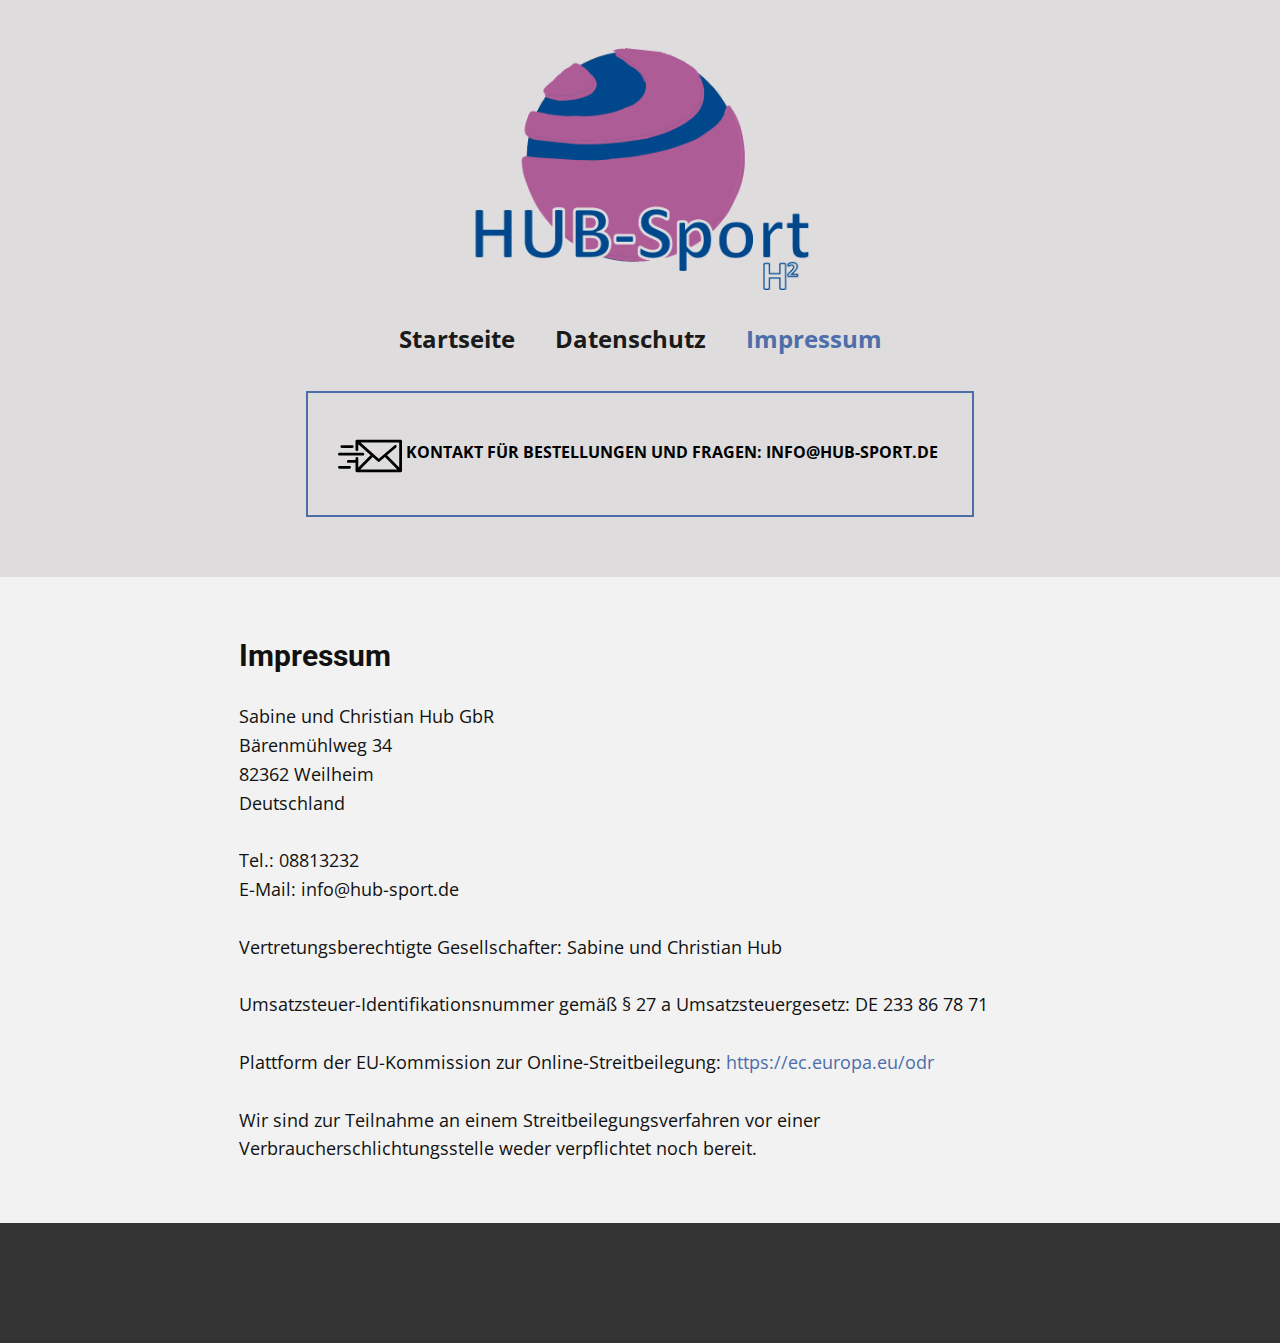
<file: Impressum.html>
<!DOCTYPE html>
<html style="font-size: 16px;">
  <head>
    <meta name="viewport" content="width=device-width, initial-scale=1.0">
    <meta charset="utf-8">
    <meta name="keywords" content="">
    <meta name="description" content="">
    <meta name="page_type" content="np-template-header-footer-from-plugin">
    <title>Impressum</title>
    <link rel="stylesheet" href="nicepage.css" media="screen">
<link rel="stylesheet" href="Impressum.css" media="screen">
    <script class="u-script" type="text/javascript" src="jquery.js" defer=""></script>
    <script class="u-script" type="text/javascript" src="nicepage.js" defer=""></script>
    <meta name="generator" content="Nicepage 3.2.5, nicepage.com">
    <link rel="icon" href="images/favicon.jpg">
    <link id="u-theme-google-font" rel="stylesheet" href="https://fonts.googleapis.com/css?family=Roboto:100,100i,300,300i,400,400i,500,500i,700,700i,900,900i|Open+Sans:300,300i,400,400i,600,600i,700,700i,800,800i">
    
    
    <script type="application/ld+json">{
		"@context": "http://schema.org",
		"@type": "Organization",
		"name": "2020HUBSport",
		"url": "index.html",
		"logo": "images/Logo-HubSport.gif"
}</script>
    <meta property="og:title" content="Impressum">
    <meta property="og:type" content="website">
    <meta name="theme-color" content="#4d6eaa">
    <link rel="canonical" href="index.html">
    <meta property="og:url" content="index.html">
  </head>
  <body class="u-body"><header class="u-clearfix u-header" id="sec-d9c2" data-image-width="2000" data-image-height="1333"><div class="u-clearfix u-sheet u-sheet-1">
        <a href="Startseite.html" data-page-id="309193568" class="u-image u-logo u-image-1" data-image-width="754" data-image-height="532" title="Startseite">
          <img src="images/Logo-HubSport.gif" class="u-logo-image u-logo-image-1" data-image-width="342.64">
        </a>
        <nav class="u-menu u-menu-dropdown u-offcanvas u-menu-1">
          <div class="menu-collapse" style="font-size: 1.5rem; letter-spacing: 0px; font-weight: 700;">
            <a class="u-button-style u-custom-border u-custom-padding-bottom u-custom-text-active-color u-custom-text-color u-custom-text-hover-color u-custom-top-bottom-menu-spacing u-nav-link" href="#" style="padding: 1px 10px; font-size: calc(1em + 2px);">
              <svg><use xmlns:xlink="http://www.w3.org/1999/xlink" xlink:href="#menu-hamburger"></use></svg>
              <svg version="1.1" xmlns="http://www.w3.org/2000/svg" xmlns:xlink="http://www.w3.org/1999/xlink"><defs><symbol id="menu-hamburger" viewBox="0 0 16 16" style="width: 16px; height: 16px;"><rect y="1" width="16" height="2"></rect><rect y="7" width="16" height="2"></rect><rect y="13" width="16" height="2"></rect>
</symbol>
</defs></svg>
            </a>
          </div>
          <div class="u-custom-menu u-nav-container">
            <ul class="u-nav u-spacing-20 u-unstyled u-nav-1"><li class="u-nav-item"><a class="u-border-active-palette-1-base u-border-hover-palette-1-light-1 u-button-style u-nav-link u-text-active-palette-1-base u-text-grey-90 u-text-hover-palette-2-base" href="Startseite.html" style="padding: 10px;">Startseite</a>
</li><li class="u-nav-item"><a class="u-border-active-palette-1-base u-border-hover-palette-1-light-1 u-button-style u-nav-link u-text-active-palette-1-base u-text-grey-90 u-text-hover-palette-2-base" href="Datenschutz.html" style="padding: 10px;">Datenschutz</a>
</li><li class="u-nav-item"><a class="u-border-active-palette-1-base u-border-hover-palette-1-light-1 u-button-style u-nav-link u-text-active-palette-1-base u-text-grey-90 u-text-hover-palette-2-base" href="Impressum.html" style="padding: 10px;">Impressum</a>
</li></ul>
          </div>
          <div class="u-custom-menu u-nav-container-collapse">
            <div class="u-black u-container-style u-inner-container-layout u-opacity u-opacity-95 u-sidenav">
              <div class="u-sidenav-overflow">
                <div class="u-menu-close"></div>
                <ul class="u-align-center u-nav u-popupmenu-items u-unstyled u-nav-2"><li class="u-nav-item"><a class="u-button-style u-nav-link" href="Startseite.html" style="padding: 10px;">Startseite</a>
</li><li class="u-nav-item"><a class="u-button-style u-nav-link" href="Datenschutz.html" style="padding: 10px;">Datenschutz</a>
</li><li class="u-nav-item"><a class="u-button-style u-nav-link" href="Impressum.html" style="padding: 10px;">Impressum</a>
</li></ul>
              </div>
            </div>
            <div class="u-black u-menu-overlay u-opacity u-opacity-70"></div>
          </div>
        </nav>
        <a href="mailto:info@hub-sport.de" class="u-border-2 u-border-palette-1-base u-btn u-button-style u-hover-palette-1-base u-none u-text-black u-text-hover-white u-btn-1"><span class="u-icon u-text-palette-1-base u-icon-1"><svg xmlns="http://www.w3.org/2000/svg" xmlns:xlink="http://www.w3.org/1999/xlink" version="1.1" xml:space="preserve" class="u-svg-content" viewBox="0 0 345.834 345.834" x="0px" y="0px" style="width: 1em; height: 1em;"><g><path d="M339.798,260.429c0.13-0.026,0.257-0.061,0.385-0.094c0.109-0.028,0.219-0.051,0.326-0.084   c0.125-0.038,0.247-0.085,0.369-0.129c0.108-0.039,0.217-0.074,0.324-0.119c0.115-0.048,0.226-0.104,0.338-0.157   c0.109-0.052,0.22-0.1,0.327-0.158c0.107-0.057,0.208-0.122,0.312-0.184c0.107-0.064,0.215-0.124,0.319-0.194   c0.111-0.074,0.214-0.156,0.321-0.236c0.09-0.067,0.182-0.13,0.27-0.202c0.162-0.133,0.316-0.275,0.466-0.421   c0.027-0.026,0.056-0.048,0.083-0.075c0.028-0.028,0.052-0.059,0.079-0.088c0.144-0.148,0.284-0.3,0.416-0.46   c0.077-0.094,0.144-0.192,0.216-0.289c0.074-0.1,0.152-0.197,0.221-0.301c0.074-0.111,0.139-0.226,0.207-0.34   c0.057-0.096,0.118-0.19,0.171-0.289c0.062-0.115,0.114-0.234,0.169-0.351c0.049-0.104,0.101-0.207,0.146-0.314   c0.048-0.115,0.086-0.232,0.128-0.349c0.041-0.114,0.085-0.227,0.12-0.343c0.036-0.118,0.062-0.238,0.092-0.358   c0.029-0.118,0.063-0.234,0.086-0.353c0.028-0.141,0.045-0.283,0.065-0.425c0.014-0.1,0.033-0.199,0.043-0.3   c0.025-0.249,0.038-0.498,0.038-0.748V92.76c0-4.143-3.357-7.5-7.5-7.5h-236.25c-0.066,0-0.13,0.008-0.196,0.01   c-0.143,0.004-0.285,0.01-0.427,0.022c-0.113,0.009-0.225,0.022-0.337,0.037c-0.128,0.016-0.255,0.035-0.382,0.058   c-0.119,0.021-0.237,0.046-0.354,0.073c-0.119,0.028-0.238,0.058-0.356,0.092c-0.117,0.033-0.232,0.069-0.346,0.107   c-0.117,0.04-0.234,0.082-0.349,0.128c-0.109,0.043-0.216,0.087-0.322,0.135c-0.118,0.053-0.235,0.11-0.351,0.169   c-0.099,0.051-0.196,0.103-0.292,0.158c-0.116,0.066-0.23,0.136-0.343,0.208c-0.093,0.06-0.184,0.122-0.274,0.185   c-0.106,0.075-0.211,0.153-0.314,0.235c-0.094,0.075-0.186,0.152-0.277,0.231c-0.09,0.079-0.179,0.158-0.266,0.242   c-0.099,0.095-0.194,0.194-0.288,0.294c-0.047,0.05-0.097,0.094-0.142,0.145c-0.027,0.03-0.048,0.063-0.074,0.093   c-0.094,0.109-0.182,0.223-0.27,0.338c-0.064,0.084-0.13,0.168-0.19,0.254c-0.078,0.112-0.15,0.227-0.222,0.343   c-0.059,0.095-0.12,0.189-0.174,0.286c-0.063,0.112-0.118,0.227-0.175,0.342c-0.052,0.105-0.106,0.21-0.153,0.317   c-0.049,0.113-0.092,0.23-0.135,0.345c-0.043,0.113-0.087,0.225-0.124,0.339c-0.037,0.115-0.067,0.232-0.099,0.349   c-0.032,0.12-0.066,0.239-0.093,0.36c-0.025,0.113-0.042,0.228-0.062,0.342c-0.022,0.13-0.044,0.26-0.06,0.39   c-0.013,0.108-0.019,0.218-0.027,0.328c-0.01,0.14-0.019,0.28-0.021,0.421c-0.001,0.041-0.006,0.081-0.006,0.122v46.252   c0,4.143,3.357,7.5,7.5,7.5s7.5-3.357,7.5-7.5v-29.595l66.681,59.037c-0.348,0.245-0.683,0.516-0.995,0.827l-65.687,65.687v-49.288   c0-4.143-3.357-7.5-7.5-7.5s-7.5,3.357-7.5,7.5v9.164h-38.75c-4.143,0-7.5,3.357-7.5,7.5s3.357,7.5,7.5,7.5h38.75v43.231   c0,4.143,3.357,7.5,7.5,7.5h236.25c0.247,0,0.494-0.013,0.74-0.037c0.115-0.011,0.226-0.033,0.339-0.049   C339.542,260.469,339.67,260.454,339.798,260.429z M330.834,234.967l-65.688-65.687c-0.042-0.042-0.087-0.077-0.13-0.117   l49.383-41.897c3.158-2.68,3.546-7.412,0.866-10.571c-2.678-3.157-7.41-3.547-10.571-0.866l-84.381,71.59l-98.444-87.158h208.965   V234.967z M185.878,179.888c0.535-0.535,0.969-1.131,1.308-1.765l28.051,24.835c1.418,1.255,3.194,1.885,4.972,1.885   c1.726,0,3.451-0.593,4.853-1.781l28.587-24.254c0.26,0.38,0.553,0.743,0.89,1.08l65.687,65.687H120.191L185.878,179.888z"></path><path d="M7.5,170.676h126.667c4.143,0,7.5-3.357,7.5-7.5s-3.357-7.5-7.5-7.5H7.5c-4.143,0-7.5,3.357-7.5,7.5   S3.357,170.676,7.5,170.676z"></path><path d="M20.625,129.345H77.5c4.143,0,7.5-3.357,7.5-7.5s-3.357-7.5-7.5-7.5H20.625c-4.143,0-7.5,3.357-7.5,7.5   S16.482,129.345,20.625,129.345z"></path><path d="M62.5,226.51h-55c-4.143,0-7.5,3.357-7.5,7.5s3.357,7.5,7.5,7.5h55c4.143,0,7.5-3.357,7.5-7.5S66.643,226.51,62.5,226.51z"></path>
</g></svg><img></span>&nbsp;Kontakt für Bestellungen und Fragen:&nbsp;info@hub-sport.de&nbsp;
        </a>
      </div></header>
    <section class="u-clearfix u-grey-5 u-section-1" id="sec-cca8">
      <div class="u-clearfix u-sheet u-sheet-1">
        <h3 class="u-text u-text-1">Impressum</h3>
        <p class="u-text u-text-2">Sabine und Christian Hub GbR<br>Bärenmühlweg 34<br>82362 Weilheim<br>Deutschland<br>
          <br>Tel.: 08813232<br>E-Mail: info@hub-sport.de<br>
          <br>Vertretungsberechtigte Gesellschafter: Sabine und Christian Hub<br>
          <br>Umsatzsteuer-Identifikationsnummer gemäß § 27 a Umsatzsteuergesetz: DE 233 86 78 71<br>
          <br>Plattform der EU-Kommission zur Online-Streitbeilegung:&nbsp;<a target="_blank" href="https://ec.europa.eu/odr" class="u-active-none u-border-none u-btn u-button-style u-hover-none u-none u-text-palette-1-base u-btn-1">https://ec.europa.eu/odr</a>
          <br>
          <br>Wir sind zur Teilnahme an einem Streitbeilegungsverfahren vor einer Verbraucherschlichtungsstelle weder verpflichtet noch bereit.
        </p>
      </div>
    </section>
    
    
    <footer class="u-align-left u-clearfix u-footer u-grey-80 u-footer" id="sec-468a"><div class="u-clearfix u-sheet u-sheet-1"></div></footer>
  </body>
</html>
</file>
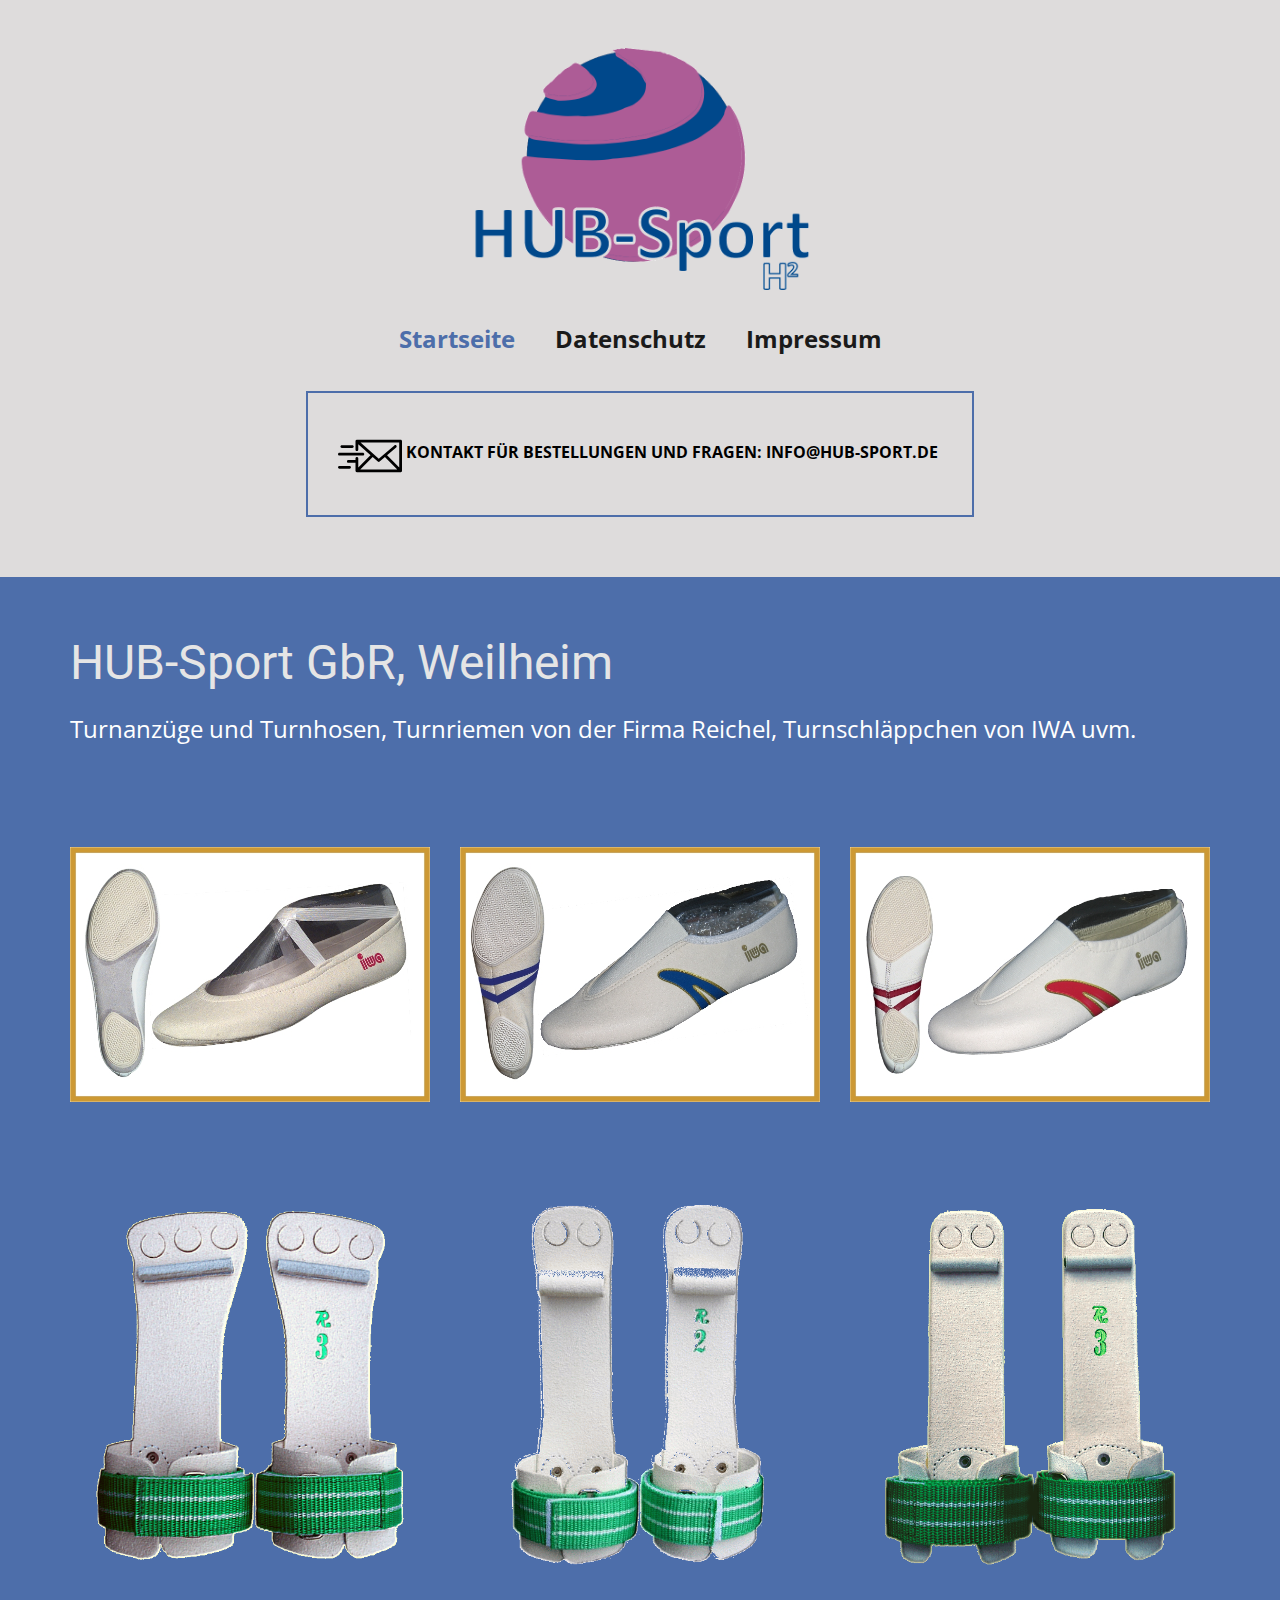
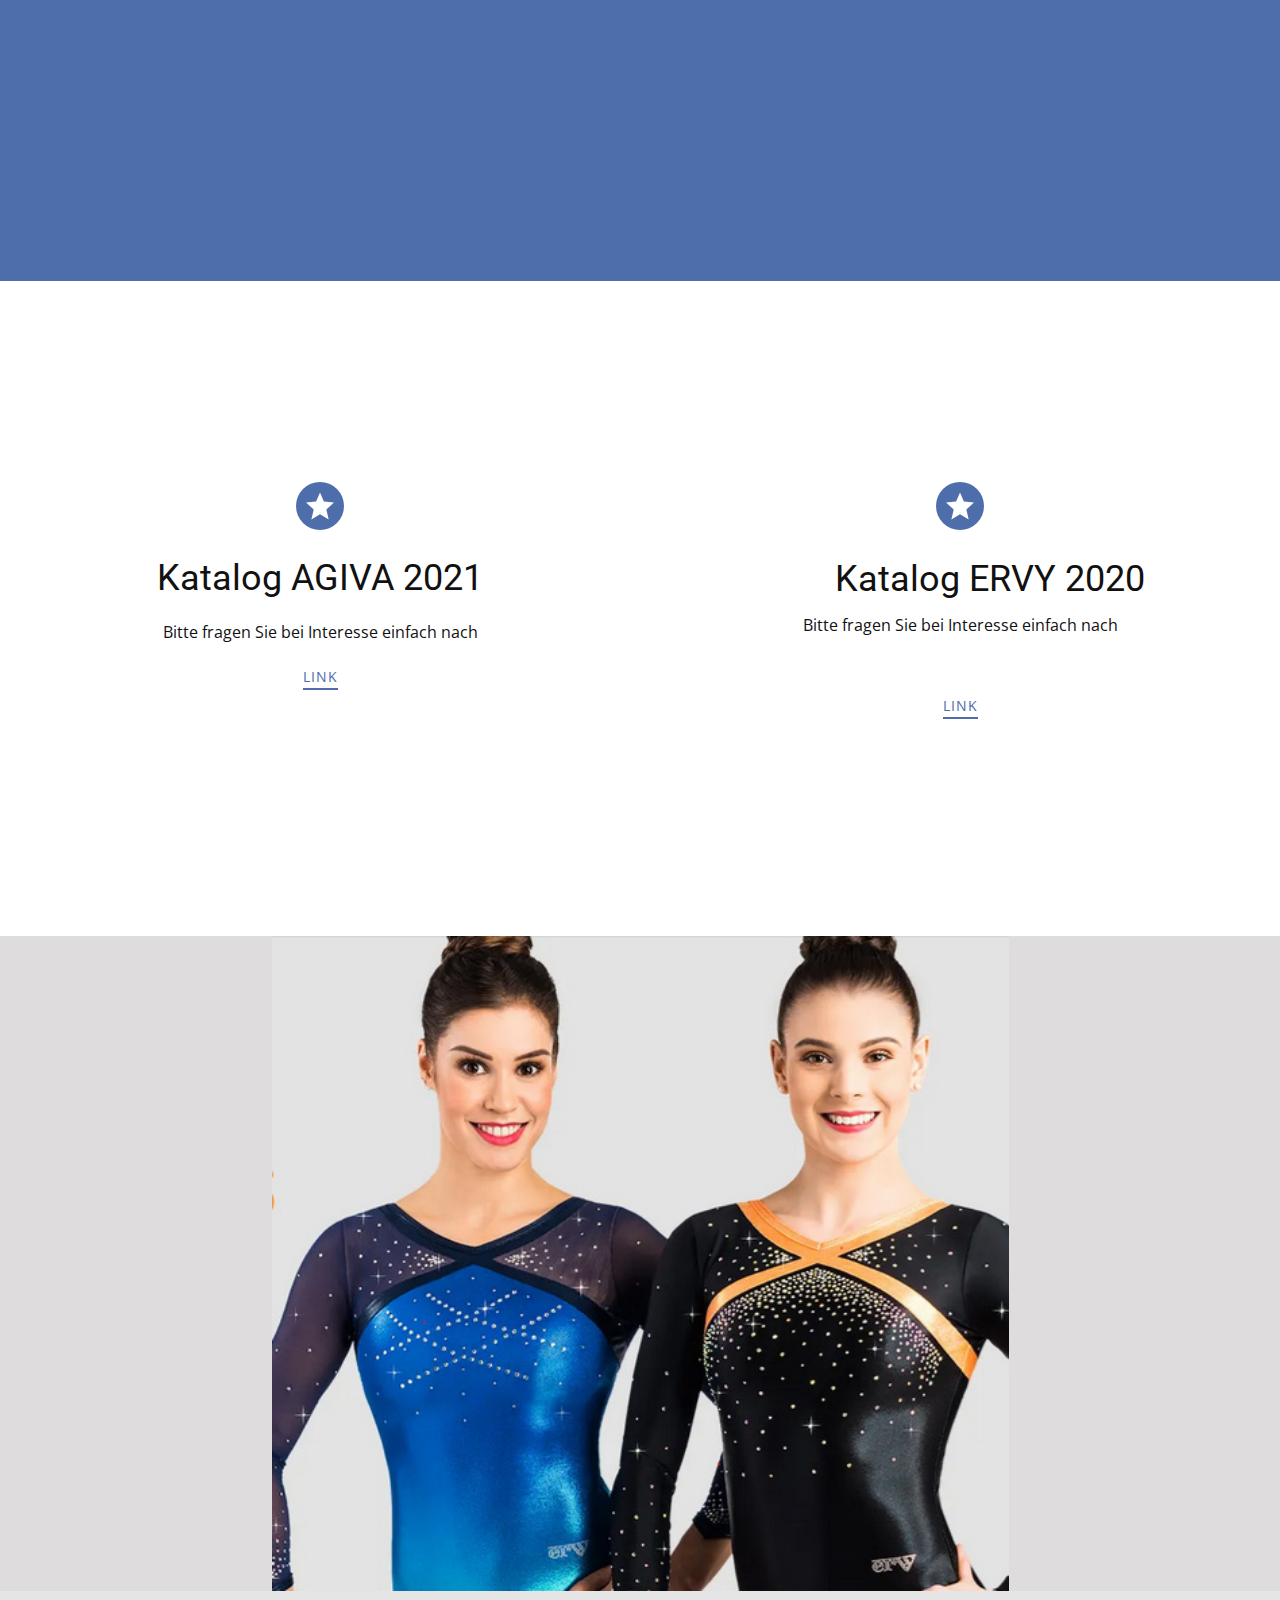
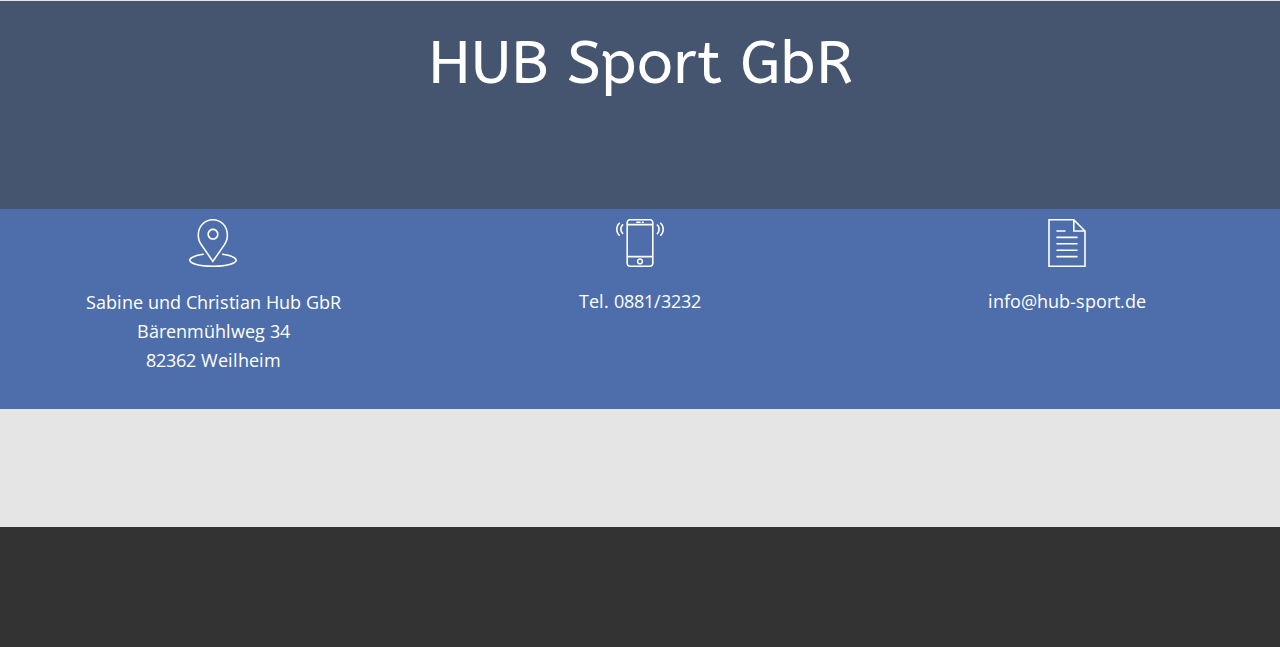
<file: Startseite.html>
<!DOCTYPE html>
<html style="font-size: 16px;">
  <head>
    <meta name="viewport" content="width=device-width, initial-scale=1.0">
    <meta charset="utf-8">
    <meta name="keywords" content="">
    <meta name="description" content="">
    <meta name="page_type" content="np-template-header-footer-from-plugin">
    <title>Startseite</title>
    <link rel="stylesheet" href="nicepage.css" media="screen">
<link rel="stylesheet" href="Startseite.css" media="screen">
    <script class="u-script" type="text/javascript" src="jquery.js" defer=""></script>
    <script class="u-script" type="text/javascript" src="nicepage.js" defer=""></script>
    <meta name="generator" content="Nicepage 3.2.5, nicepage.com">
    <link rel="icon" href="images/favicon.jpg">
    <link id="u-theme-google-font" rel="stylesheet" href="https://fonts.googleapis.com/css?family=Roboto:100,100i,300,300i,400,400i,500,500i,700,700i,900,900i|Open+Sans:300,300i,400,400i,600,600i,700,700i,800,800i">
    <link id="u-page-google-font" rel="stylesheet" href="https://fonts.googleapis.com/css?family=ABeeZee:400,400i">
    
    
    
    
    
    <script type="application/ld+json">{
		"@context": "http://schema.org",
		"@type": "Organization",
		"name": "2020HUBSport",
		"url": "index.html",
		"logo": "images/Logo-HubSport.gif"
}</script>
    <meta property="og:title" content="Startseite">
    <meta property="og:type" content="website">
    <meta name="theme-color" content="#4d6eaa">
    <link rel="canonical" href="index.html">
    <meta property="og:url" content="index.html">
  </head>
  <body class="u-body"><header class="u-clearfix u-header" id="sec-d9c2" data-image-width="2000" data-image-height="1333"><div class="u-clearfix u-sheet u-sheet-1">
        <a href="Startseite.html" data-page-id="309193568" class="u-image u-logo u-image-1" data-image-width="754" data-image-height="532" title="Startseite">
          <img src="images/Logo-HubSport.gif" class="u-logo-image u-logo-image-1" data-image-width="342.64">
        </a>
        <nav class="u-menu u-menu-dropdown u-offcanvas u-menu-1">
          <div class="menu-collapse" style="font-size: 1.5rem; letter-spacing: 0px; font-weight: 700;">
            <a class="u-button-style u-custom-border u-custom-padding-bottom u-custom-text-active-color u-custom-text-color u-custom-text-hover-color u-custom-top-bottom-menu-spacing u-nav-link" href="#" style="padding: 1px 10px; font-size: calc(1em + 2px);">
              <svg><use xmlns:xlink="http://www.w3.org/1999/xlink" xlink:href="#menu-hamburger"></use></svg>
              <svg version="1.1" xmlns="http://www.w3.org/2000/svg" xmlns:xlink="http://www.w3.org/1999/xlink"><defs><symbol id="menu-hamburger" viewBox="0 0 16 16" style="width: 16px; height: 16px;"><rect y="1" width="16" height="2"></rect><rect y="7" width="16" height="2"></rect><rect y="13" width="16" height="2"></rect>
</symbol>
</defs></svg>
            </a>
          </div>
          <div class="u-custom-menu u-nav-container">
            <ul class="u-nav u-spacing-20 u-unstyled u-nav-1"><li class="u-nav-item"><a class="u-border-active-palette-1-base u-border-hover-palette-1-light-1 u-button-style u-nav-link u-text-active-palette-1-base u-text-grey-90 u-text-hover-palette-2-base" href="Startseite.html" style="padding: 10px;">Startseite</a>
</li><li class="u-nav-item"><a class="u-border-active-palette-1-base u-border-hover-palette-1-light-1 u-button-style u-nav-link u-text-active-palette-1-base u-text-grey-90 u-text-hover-palette-2-base" href="Datenschutz.html" style="padding: 10px;">Datenschutz</a>
</li><li class="u-nav-item"><a class="u-border-active-palette-1-base u-border-hover-palette-1-light-1 u-button-style u-nav-link u-text-active-palette-1-base u-text-grey-90 u-text-hover-palette-2-base" href="Impressum.html" style="padding: 10px;">Impressum</a>
</li></ul>
          </div>
          <div class="u-custom-menu u-nav-container-collapse">
            <div class="u-black u-container-style u-inner-container-layout u-opacity u-opacity-95 u-sidenav">
              <div class="u-sidenav-overflow">
                <div class="u-menu-close"></div>
                <ul class="u-align-center u-nav u-popupmenu-items u-unstyled u-nav-2"><li class="u-nav-item"><a class="u-button-style u-nav-link" href="Startseite.html" style="padding: 10px;">Startseite</a>
</li><li class="u-nav-item"><a class="u-button-style u-nav-link" href="Datenschutz.html" style="padding: 10px;">Datenschutz</a>
</li><li class="u-nav-item"><a class="u-button-style u-nav-link" href="Impressum.html" style="padding: 10px;">Impressum</a>
</li></ul>
              </div>
            </div>
            <div class="u-black u-menu-overlay u-opacity u-opacity-70"></div>
          </div>
        </nav>
        <a href="mailto:info@hub-sport.de" class="u-border-2 u-border-palette-1-base u-btn u-button-style u-hover-palette-1-base u-none u-text-black u-text-hover-white u-btn-1"><span class="u-icon u-text-palette-1-base u-icon-1"><svg xmlns="http://www.w3.org/2000/svg" xmlns:xlink="http://www.w3.org/1999/xlink" version="1.1" xml:space="preserve" class="u-svg-content" viewBox="0 0 345.834 345.834" x="0px" y="0px" style="width: 1em; height: 1em;"><g><path d="M339.798,260.429c0.13-0.026,0.257-0.061,0.385-0.094c0.109-0.028,0.219-0.051,0.326-0.084   c0.125-0.038,0.247-0.085,0.369-0.129c0.108-0.039,0.217-0.074,0.324-0.119c0.115-0.048,0.226-0.104,0.338-0.157   c0.109-0.052,0.22-0.1,0.327-0.158c0.107-0.057,0.208-0.122,0.312-0.184c0.107-0.064,0.215-0.124,0.319-0.194   c0.111-0.074,0.214-0.156,0.321-0.236c0.09-0.067,0.182-0.13,0.27-0.202c0.162-0.133,0.316-0.275,0.466-0.421   c0.027-0.026,0.056-0.048,0.083-0.075c0.028-0.028,0.052-0.059,0.079-0.088c0.144-0.148,0.284-0.3,0.416-0.46   c0.077-0.094,0.144-0.192,0.216-0.289c0.074-0.1,0.152-0.197,0.221-0.301c0.074-0.111,0.139-0.226,0.207-0.34   c0.057-0.096,0.118-0.19,0.171-0.289c0.062-0.115,0.114-0.234,0.169-0.351c0.049-0.104,0.101-0.207,0.146-0.314   c0.048-0.115,0.086-0.232,0.128-0.349c0.041-0.114,0.085-0.227,0.12-0.343c0.036-0.118,0.062-0.238,0.092-0.358   c0.029-0.118,0.063-0.234,0.086-0.353c0.028-0.141,0.045-0.283,0.065-0.425c0.014-0.1,0.033-0.199,0.043-0.3   c0.025-0.249,0.038-0.498,0.038-0.748V92.76c0-4.143-3.357-7.5-7.5-7.5h-236.25c-0.066,0-0.13,0.008-0.196,0.01   c-0.143,0.004-0.285,0.01-0.427,0.022c-0.113,0.009-0.225,0.022-0.337,0.037c-0.128,0.016-0.255,0.035-0.382,0.058   c-0.119,0.021-0.237,0.046-0.354,0.073c-0.119,0.028-0.238,0.058-0.356,0.092c-0.117,0.033-0.232,0.069-0.346,0.107   c-0.117,0.04-0.234,0.082-0.349,0.128c-0.109,0.043-0.216,0.087-0.322,0.135c-0.118,0.053-0.235,0.11-0.351,0.169   c-0.099,0.051-0.196,0.103-0.292,0.158c-0.116,0.066-0.23,0.136-0.343,0.208c-0.093,0.06-0.184,0.122-0.274,0.185   c-0.106,0.075-0.211,0.153-0.314,0.235c-0.094,0.075-0.186,0.152-0.277,0.231c-0.09,0.079-0.179,0.158-0.266,0.242   c-0.099,0.095-0.194,0.194-0.288,0.294c-0.047,0.05-0.097,0.094-0.142,0.145c-0.027,0.03-0.048,0.063-0.074,0.093   c-0.094,0.109-0.182,0.223-0.27,0.338c-0.064,0.084-0.13,0.168-0.19,0.254c-0.078,0.112-0.15,0.227-0.222,0.343   c-0.059,0.095-0.12,0.189-0.174,0.286c-0.063,0.112-0.118,0.227-0.175,0.342c-0.052,0.105-0.106,0.21-0.153,0.317   c-0.049,0.113-0.092,0.23-0.135,0.345c-0.043,0.113-0.087,0.225-0.124,0.339c-0.037,0.115-0.067,0.232-0.099,0.349   c-0.032,0.12-0.066,0.239-0.093,0.36c-0.025,0.113-0.042,0.228-0.062,0.342c-0.022,0.13-0.044,0.26-0.06,0.39   c-0.013,0.108-0.019,0.218-0.027,0.328c-0.01,0.14-0.019,0.28-0.021,0.421c-0.001,0.041-0.006,0.081-0.006,0.122v46.252   c0,4.143,3.357,7.5,7.5,7.5s7.5-3.357,7.5-7.5v-29.595l66.681,59.037c-0.348,0.245-0.683,0.516-0.995,0.827l-65.687,65.687v-49.288   c0-4.143-3.357-7.5-7.5-7.5s-7.5,3.357-7.5,7.5v9.164h-38.75c-4.143,0-7.5,3.357-7.5,7.5s3.357,7.5,7.5,7.5h38.75v43.231   c0,4.143,3.357,7.5,7.5,7.5h236.25c0.247,0,0.494-0.013,0.74-0.037c0.115-0.011,0.226-0.033,0.339-0.049   C339.542,260.469,339.67,260.454,339.798,260.429z M330.834,234.967l-65.688-65.687c-0.042-0.042-0.087-0.077-0.13-0.117   l49.383-41.897c3.158-2.68,3.546-7.412,0.866-10.571c-2.678-3.157-7.41-3.547-10.571-0.866l-84.381,71.59l-98.444-87.158h208.965   V234.967z M185.878,179.888c0.535-0.535,0.969-1.131,1.308-1.765l28.051,24.835c1.418,1.255,3.194,1.885,4.972,1.885   c1.726,0,3.451-0.593,4.853-1.781l28.587-24.254c0.26,0.38,0.553,0.743,0.89,1.08l65.687,65.687H120.191L185.878,179.888z"></path><path d="M7.5,170.676h126.667c4.143,0,7.5-3.357,7.5-7.5s-3.357-7.5-7.5-7.5H7.5c-4.143,0-7.5,3.357-7.5,7.5   S3.357,170.676,7.5,170.676z"></path><path d="M20.625,129.345H77.5c4.143,0,7.5-3.357,7.5-7.5s-3.357-7.5-7.5-7.5H20.625c-4.143,0-7.5,3.357-7.5,7.5   S16.482,129.345,20.625,129.345z"></path><path d="M62.5,226.51h-55c-4.143,0-7.5,3.357-7.5,7.5s3.357,7.5,7.5,7.5h55c4.143,0,7.5-3.357,7.5-7.5S66.643,226.51,62.5,226.51z"></path>
</g></svg><img></span>&nbsp;Kontakt für Bestellungen und Fragen:&nbsp;info@hub-sport.de&nbsp;
        </a>
      </div></header> 
    <section class="u-clearfix u-palette-1-base u-section-1" id="carousel_5069">
      <div class="u-clearfix u-sheet u-sheet-1">
        <h2 class="u-text u-text-grey-10 u-text-1">HUB-Sport GbR, Weilheim </h2>
        <p class="u-text u-text-2">Turnanzüge und Turnhosen, Turnriemen von der Firma Reichel, Turnschläppchen von IWA uvm.<br>
        </p>
        <div class="u-clearfix u-expanded-width u-gutter-30 u-layout-wrap u-layout-wrap-1">
          <div class="u-gutter-0 u-layout">
            <div class="u-layout-col">
              <div class="u-size-30">
                <div class="u-layout-row">
                  <div class="u-container-style u-image u-image-contain u-layout-cell u-size-20 u-image-1">
                    <div class="u-container-layout"></div>
                  </div>
                  <div class="u-container-style u-image u-image-contain u-layout-cell u-size-20 u-image-2">
                    <div class="u-container-layout"></div>
                  </div>
                  <div class="u-container-style u-image u-image-contain u-layout-cell u-size-20 u-image-3" data-image-width="700" data-image-height="495">
                    <div class="u-container-layout"></div>
                  </div>
                </div>
              </div>
              <div class="u-size-30">
                <div class="u-layout-row">
                  <div class="u-container-style u-image u-image-contain u-layout-cell u-size-20 u-image-4">
                    <div class="u-container-layout"></div>
                  </div>
                  <div class="u-container-style u-image u-layout-cell u-size-20 u-image-5" data-image-width="600" data-image-height="600">
                    <div class="u-container-layout u-container-layout-5"></div>
                  </div>
                  <div class="u-container-style u-image u-image-contain u-layout-cell u-size-20 u-image-6">
                    <div class="u-container-layout"></div>
                  </div>
                </div>
              </div>
            </div>
          </div>
        </div>
      </div>
    </section>
    <section class="u-clearfix u-section-2" id="sec-3db6">
      <div class="u-clearfix u-expanded-width u-gutter-0 u-layout-wrap u-layout-wrap-1">
        <div class="u-layout" style="">
          <div class="u-layout-row" style="">
            <div class="u-align-center u-container-style u-layout-cell u-left-cell u-size-30 u-size-xs-60 u-white u-layout-cell-1" src="">
              <div class="u-container-layout u-container-layout-1"><span class="u-icon u-icon-circle u-palette-1-base u-spacing-10 u-icon-1">
                <svg class="u-svg-link" preserveAspectRatio="xMidYMin slice" viewBox="0 0 32 32" style=""><use xmlns:xlink="http://www.w3.org/1999/xlink" xlink:href="#svg-1755"></use></svg>
                <svg xmlns="http://www.w3.org/2000/svg" xmlns:xlink="http://www.w3.org/1999/xlink" version="1.1" xml:space="preserve" class="u-svg-content" viewBox="0 0 32 32" id="svg-1755"><g><path d="M20.388,10.918L32,12.118l-8.735,7.749L25.914,31.4l-9.893-6.088L6.127,31.4l2.695-11.533L0,12.118 l11.547-1.2L16.026,0.6L20.388,10.918z"></path>
</g></svg>
              </span>
                <h2 class="u-text u-text-1">Katalog AGIVA 2021</h2>
                <p class="u-text u-text-2">Bitte fragen Sie bei Interesse einfach nach</p>
                <a href="https://www.agiva.com/flipbook/flipbook.html?page=1" class="u-active-none u-border-2 u-border-palette-1-base u-btn u-btn-rectangle u-button-style u-hover-none u-none u-btn-1" target="_blank">Link</a>
              </div>
            </div>
            <div class="u-align-center u-container-style u-layout-cell u-shape-rectangle u-size-30 u-white u-layout-cell-2">
              <div class="u-container-layout u-container-layout-2"><span class="u-icon u-icon-circle u-palette-1-base u-spacing-10 u-icon-2">
                <svg class="u-svg-link" preserveAspectRatio="xMidYMin slice" viewBox="0 0 32 32" style=""><use xmlns:xlink="http://www.w3.org/1999/xlink" xlink:href="#svg-1755"></use></svg>
                <svg xmlns="http://www.w3.org/2000/svg" xmlns:xlink="http://www.w3.org/1999/xlink" version="1.1" xml:space="preserve" class="u-svg-content" viewBox="0 0 32 32" id="svg-1755"><g><path d="M20.388,10.918L32,12.118l-8.735,7.749L25.914,31.4l-9.893-6.088L6.127,31.4l2.695-11.533L0,12.118 l11.547-1.2L16.026,0.6L20.388,10.918z"></path>
</g></svg>
              </span>
                <h2 class="u-text u-text-3">Katalog ERVY 2020</h2>
                <p class="u-text u-text-4">Bitte fragen Sie bei Interesse einfach nach</p>
                <a href="https://ervy.de/" class="u-active-none u-border-2 u-border-palette-1-base u-btn u-btn-rectangle u-button-style u-hover-none u-none u-btn-2" target="_blank">Link</a>
              </div>
            </div>
          </div>
        </div>
      </div>
    </section>
    <section class="u-clearfix u-section-3" id="carousel_eaad">
      <div class="u-clearfix u-expanded-width u-gutter-0 u-layout-wrap u-layout-wrap-1">
        <div class="u-layout" style="">
          <div class="u-layout-row" style="">
            <div class="u-align-center u-container-style u-image u-image-contain u-layout-cell u-right-cell u-size-60 u-size-xs-60 u-image-1" src="" data-href="https://ervy.de/" data-target="_blank">
              <div class="u-container-layout u-container-layout-1" src=""></div>
            </div>
          </div>
        </div>
      </div>
    </section>
    <section class="u-align-center u-clearfix u-grey-10 u-section-4" id="carousel_1a85">
      <div class="u-clearfix u-expanded-width u-layout-wrap u-palette-1-dark-2 u-layout-wrap-1">
        <div class="u-layout">
          <div class="u-layout-col">
            <div class="u-size-30">
              <div class="u-layout-row">
                <div class="u-container-style u-layout-cell u-left-cell u-palette-1-dark-2 u-right-cell u-size-60 u-layout-cell-1">
                  <div class="u-container-layout u-container-layout-1">
                    <h2 class="u-align-center u-custom-font u-text u-text-default u-text-1">HUB Sport GbR</h2>
                  </div>
                </div>
              </div>
            </div>
            <div class="u-size-30">
              <div class="u-layout-row">
                <div class="u-container-style u-layout-cell u-left-cell u-palette-1-dark-1 u-size-20 u-layout-cell-2">
                  <div class="u-container-layout u-container-layout-2"><span class="u-icon u-icon-circle u-icon-1"><svg class="u-svg-link" preserveAspectRatio="xMidYMin slice" viewBox="0 0 60 60" style=""><use xmlns:xlink="http://www.w3.org/1999/xlink" xlink:href="#svg-851e"></use></svg><svg version="1.1" id="svg-851e" xmlns="http://www.w3.org/2000/svg" xmlns:xlink="http://www.w3.org/1999/xlink" x="0px" y="0px" viewBox="0 0 60 60" style="enable-background:new 0 0 60 60;" xml:space="preserve" class="u-svg-content"><g><path d="M30,26c3.86,0,7-3.141,7-7s-3.14-7-7-7s-7,3.141-7,7S26.14,26,30,26z M30,14c2.757,0,5,2.243,5,5s-2.243,5-5,5
		s-5-2.243-5-5S27.243,14,30,14z"></path><path d="M29.823,54.757L45.164,32.6c5.754-7.671,4.922-20.28-1.781-26.982C39.761,1.995,34.945,0,29.823,0
		s-9.938,1.995-13.56,5.617c-6.703,6.702-7.535,19.311-1.804,26.952L29.823,54.757z M17.677,7.031C20.922,3.787,25.235,2,29.823,2
		s8.901,1.787,12.146,5.031c6.05,6.049,6.795,17.437,1.573,24.399L29.823,51.243L16.082,31.4
		C10.882,24.468,11.628,13.08,17.677,7.031z"></path><path d="M42.117,43.007c-0.55-0.067-1.046,0.327-1.11,0.876s0.328,1.046,0.876,1.11C52.399,46.231,58,49.567,58,51.5
		c0,2.714-10.652,6.5-28,6.5S2,54.214,2,51.5c0-1.933,5.601-5.269,16.117-6.507c0.548-0.064,0.94-0.562,0.876-1.11
		c-0.065-0.549-0.561-0.945-1.11-0.876C7.354,44.247,0,47.739,0,51.5C0,55.724,10.305,60,30,60s30-4.276,30-8.5
		C60,47.739,52.646,44.247,42.117,43.007z"></path>
</g><g></g><g></g><g></g><g></g><g></g><g></g><g></g><g></g><g></g><g></g><g></g><g></g><g></g><g></g><g></g></svg></span>
                    <p class="u-align-center u-text u-text-2">Sabine und Christian Hub GbR<br>Bärenmühlweg 34<br>82362 Weilheim<br>
                    </p>
                  </div>
                </div>
                <div class="u-align-center u-container-style u-layout-cell u-palette-1-dark-1 u-size-20 u-layout-cell-3">
                  <div class="u-container-layout u-valign-top u-container-layout-3"><span class="u-icon u-icon-circle u-icon-2"><svg class="u-svg-link" preserveAspectRatio="xMidYMin slice" viewBox="0 0 60 60" style=""><use xmlns:xlink="http://www.w3.org/1999/xlink" xlink:href="#svg-8ae9"></use></svg><svg version="1.1" id="svg-8ae9" xmlns="http://www.w3.org/2000/svg" xmlns:xlink="http://www.w3.org/1999/xlink" x="0px" y="0px" viewBox="0 0 60 60" style="enable-background:new 0 0 60 60;" xml:space="preserve" class="u-svg-content"><g><path d="M42.595,0H17.405C14.977,0,13,1.977,13,4.405v51.189C13,58.023,14.977,60,17.405,60h25.189C45.023,60,47,58.023,47,55.595
		V4.405C47,1.977,45.023,0,42.595,0z M15,8h30v38H15V8z M17.405,2h25.189C43.921,2,45,3.079,45,4.405V6H15V4.405
		C15,3.079,16.079,2,17.405,2z M42.595,58H17.405C16.079,58,15,56.921,15,55.595V48h30v7.595C45,56.921,43.921,58,42.595,58z"></path><path d="M30,49c-2.206,0-4,1.794-4,4s1.794,4,4,4s4-1.794,4-4S32.206,49,30,49z M30,55c-1.103,0-2-0.897-2-2s0.897-2,2-2
		s2,0.897,2,2S31.103,55,30,55z"></path><path d="M26,5h4c0.553,0,1-0.447,1-1s-0.447-1-1-1h-4c-0.553,0-1,0.447-1,1S25.447,5,26,5z"></path><path d="M33,5h1c0.553,0,1-0.447,1-1s-0.447-1-1-1h-1c-0.553,0-1,0.447-1,1S32.447,5,33,5z"></path><path d="M56.612,4.569c-0.391-0.391-1.023-0.391-1.414,0s-0.391,1.023,0,1.414c3.736,3.736,3.736,9.815,0,13.552
		c-0.391,0.391-0.391,1.023,0,1.414c0.195,0.195,0.451,0.293,0.707,0.293s0.512-0.098,0.707-0.293
		C61.128,16.434,61.128,9.085,56.612,4.569z"></path><path d="M52.401,6.845c-0.391-0.391-1.023-0.391-1.414,0s-0.391,1.023,0,1.414c1.237,1.237,1.918,2.885,1.918,4.639
		s-0.681,3.401-1.918,4.638c-0.391,0.391-0.391,1.023,0,1.414c0.195,0.195,0.451,0.293,0.707,0.293s0.512-0.098,0.707-0.293
		c1.615-1.614,2.504-3.764,2.504-6.052S54.017,8.459,52.401,6.845z"></path><path d="M4.802,5.983c0.391-0.391,0.391-1.023,0-1.414s-1.023-0.391-1.414,0c-4.516,4.516-4.516,11.864,0,16.38
		c0.195,0.195,0.451,0.293,0.707,0.293s0.512-0.098,0.707-0.293c0.391-0.391,0.391-1.023,0-1.414
		C1.065,15.799,1.065,9.72,4.802,5.983z"></path><path d="M9.013,6.569c-0.391-0.391-1.023-0.391-1.414,0c-1.615,1.614-2.504,3.764-2.504,6.052s0.889,4.438,2.504,6.053
		c0.195,0.195,0.451,0.293,0.707,0.293s0.512-0.098,0.707-0.293c0.391-0.391,0.391-1.023,0-1.414
		c-1.237-1.237-1.918-2.885-1.918-4.639S7.775,9.22,9.013,7.983C9.403,7.593,9.403,6.96,9.013,6.569z"></path>
</g><g></g><g></g><g></g><g></g><g></g><g></g><g></g><g></g><g></g><g></g><g></g><g></g><g></g><g></g><g></g></svg></span>
                    <p class="u-text u-text-default u-text-3">Tel. 0881/3232<br>
                    </p>
                  </div>
                </div>
                <div class="u-align-center u-container-style u-layout-cell u-palette-1-dark-1 u-right-cell u-size-20 u-layout-cell-4">
                  <div class="u-container-layout u-valign-top u-container-layout-4"><span class="u-icon u-icon-circle u-icon-3"><svg class="u-svg-link" preserveAspectRatio="xMidYMin slice" viewBox="0 0 60 60" style=""><use xmlns:xlink="http://www.w3.org/1999/xlink" xlink:href="#svg-1f10"></use></svg><svg version="1.1" id="svg-1f10" xmlns="http://www.w3.org/2000/svg" xmlns:xlink="http://www.w3.org/1999/xlink" x="0px" y="0px" viewBox="0 0 60 60" style="enable-background:new 0 0 60 60;" xml:space="preserve" class="u-svg-content"><g><path d="M42.5,22h-25c-0.552,0-1,0.447-1,1s0.448,1,1,1h25c0.552,0,1-0.447,1-1S43.052,22,42.5,22z"></path><path d="M17.5,16h10c0.552,0,1-0.447,1-1s-0.448-1-1-1h-10c-0.552,0-1,0.447-1,1S16.948,16,17.5,16z"></path><path d="M42.5,30h-25c-0.552,0-1,0.447-1,1s0.448,1,1,1h25c0.552,0,1-0.447,1-1S43.052,30,42.5,30z"></path><path d="M42.5,38h-25c-0.552,0-1,0.447-1,1s0.448,1,1,1h25c0.552,0,1-0.447,1-1S43.052,38,42.5,38z"></path><path d="M42.5,46h-25c-0.552,0-1,0.447-1,1s0.448,1,1,1h25c0.552,0,1-0.447,1-1S43.052,46,42.5,46z"></path><path d="M38.914,0H6.5v60h47V14.586L38.914,0z M39.5,3.414L50.086,14H39.5V3.414z M8.5,58V2h29v14h14v42H8.5z"></path>
</g><g></g><g></g><g></g><g></g><g></g><g></g><g></g><g></g><g></g><g></g><g></g><g></g><g></g><g></g><g></g></svg></span>
                    <p class="u-text u-text-default u-text-4">
                      <a href="mailto:info@hub-sport.de?subject=Anfrage%20%C3%BCber%20die%20Homepage" class="u-active-none u-border-none u-btn u-button-link u-button-style u-hover-none u-none u-text-white u-btn-1">info@hub-sport.de</a>
                    </p>
                  </div>
                </div>
              </div>
            </div>
          </div>
        </div>
      </div>
    </section>
    
    
    <footer class="u-align-left u-clearfix u-footer u-grey-80 u-footer" id="sec-468a"><div class="u-clearfix u-sheet u-sheet-1"></div></footer>
  </body>
</html>
</file>
<file: Startseite.css>
.u-section-1 {
  background-image: none;
}

.u-section-1 .u-sheet-1 {
  min-height: 1304px;
}

.u-section-1 .u-text-1 {
  font-size: 3rem;
  margin: 60px 597px 0 0;
}

.u-section-1 .u-text-2 {
  font-size: 1.5rem;
  font-weight: 400;
  margin: 20px 0 0;
}

.u-section-1 .u-layout-wrap-1 {
  margin: 36px auto 0 0;
}

.u-section-1 .u-image-1 {
  background-image: url("images/art_302.jpg");
  background-position: 50% 50%;
  min-height: 410px;
}

.u-section-1 .u-image-2 {
  background-image: url("images/art_403.jpg");
  background-position: 50% 50%;
  min-height: 410px;
}

.u-section-1 .u-image-3 {
  min-height: 410px;
  background-image: url("images/art_502.jpg");
  background-position: 50% 50%;
}

.u-section-1 .u-image-4 {
  background-image: url("images/reck_7_b.gif");
  background-position: 50% 50%;
  min-height: 410px;
}

.u-section-1 .u-image-5 {
  background-image: url("images/ringe_10_b.gif");
}

.u-section-1 .u-container-layout-5 {
  padding: 30px;
}

.u-section-1 .u-image-6 {
  min-height: 410px;
  background-image: url("images/stufenbarren_3_b.gif");
  background-position: 50% 50%;
}

@media (max-width: 1199px) {
  .u-section-1 .u-sheet-1 {
    min-height: 806px;
  }

  .u-section-1 .u-text-1 {
    margin-right: 397px;
  }

  .u-section-1 .u-layout-wrap-1 {
    margin-right: initial;
    margin-left: initial;
  }

  .u-section-1 .u-image-1 {
    min-height: 338px;
  }

  .u-section-1 .u-image-2 {
    min-height: 338px;
  }

  .u-section-1 .u-image-3 {
    min-height: 338px;
  }

  .u-section-1 .u-image-4 {
    min-height: 338px;
  }

  .u-section-1 .u-image-6 {
    min-height: 338px;
  }
}

@media (max-width: 991px) {
  .u-section-1 .u-sheet-1 {
    min-height: 1346px;
  }

  .u-section-1 .u-text-1 {
    margin-right: 177px;
  }

  .u-section-1 .u-image-1 {
    min-height: 401px;
  }

  .u-section-1 .u-image-2 {
    min-height: 401px;
  }

  .u-section-1 .u-image-3 {
    min-height: 401px;
  }

  .u-section-1 .u-image-4 {
    min-height: 401px;
  }

  .u-section-1 .u-image-6 {
    min-height: 401px;
  }
}

@media (max-width: 767px) {
  .u-section-1 .u-sheet-1 {
    min-height: 2350px;
  }

  .u-section-1 .u-text-1 {
    margin-right: 0;
  }

  .u-section-1 .u-image-1 {
    min-height: 602px;
  }

  .u-section-1 .u-image-2 {
    min-height: 602px;
  }

  .u-section-1 .u-image-3 {
    min-height: 602px;
  }

  .u-section-1 .u-image-4 {
    min-height: 583px;
  }

  .u-section-1 .u-container-layout-5 {
    padding-left: 10px;
    padding-right: 10px;
  }

  .u-section-1 .u-image-6 {
    min-height: 583px;
  }
}

@media (max-width: 575px) {
  .u-section-1 .u-sheet-1 {
    min-height: 1681px;
  }

  .u-section-1 .u-image-1 {
    min-height: 379px;
  }

  .u-section-1 .u-image-2 {
    min-height: 379px;
  }

  .u-section-1 .u-image-3 {
    min-height: 379px;
  }

  .u-section-1 .u-image-4 {
    min-height: 379px;
  }

  .u-section-1 .u-image-6 {
    min-height: 379px;
  }
}.u-section-2 {
  min-height: 655px;
}

.u-section-2 .u-layout-wrap-1 {
  pointer-events: auto;
  margin-top: 0;
  margin-bottom: 0;
}

.u-section-2 .u-layout-cell-1 {
  min-height: 655px;
  pointer-events: auto;
}

.u-section-2 .u-container-layout-1 {
  padding: 30px 60px;
}

.u-section-2 .u-icon-1 {
  height: 48px;
  width: 48px;
  background-image: none;
  margin: 171px auto 0;
}

.u-section-2 .u-text-1 {
  margin: 29px 0 0;
}

.u-section-2 .u-text-2 {
  margin: 21px 0 0;
}

.u-section-2 .u-btn-1 {
  border-style: none none solid;
  margin-left: auto;
  margin-right: auto;
  text-transform: uppercase;
  font-size: 0.875rem;
  letter-spacing: 1px;
  padding: 0;
}

.u-section-2 .u-layout-cell-2 {
  min-height: 655px;
  background-image: none;
}

.u-section-2 .u-container-layout-2 {
  padding: 30px;
}

.u-section-2 .u-icon-2 {
  height: 48px;
  width: 48px;
  background-image: none;
  margin: 171px auto 0;
}

.u-section-2 .u-text-3 {
  margin: 30px 0 0 60px;
}

.u-section-2 .u-text-4 {
  margin: 13px 30px 0;
}

.u-section-2 .u-btn-2 {
  border-style: none none solid;
  text-transform: uppercase;
  font-size: 0.875rem;
  letter-spacing: 1px;
  margin: 56px auto 0;
  padding: 0;
}

@media (max-width: 1199px) {
  .u-section-2 {
    min-height: 89px;
  }

  .u-section-2 .u-layout-cell-1 {
    min-height: 540px;
  }

  .u-section-2 .u-layout-cell-2 {
    min-height: 540px;
  }

  .u-section-2 .u-text-3 {
    margin-left: 0;
  }

  .u-section-2 .u-text-4 {
    margin-left: 0;
    margin-right: 0;
  }
}

@media (max-width: 991px) {
  .u-section-2 .u-layout-cell-1 {
    min-height: 100px;
  }

  .u-section-2 .u-container-layout-1 {
    padding-left: 30px;
    padding-right: 30px;
  }

  .u-section-2 .u-layout-cell-2 {
    min-height: 100px;
  }
}

@media (max-width: 767px) {
  .u-section-2 .u-container-layout-1 {
    padding-left: 50px;
    padding-right: 50px;
  }

  .u-section-2 .u-container-layout-2 {
    padding-left: 10px;
    padding-right: 10px;
  }
}.u-section-3 {
  min-height: 655px;
}

.u-section-3 .u-layout-wrap-1 {
  pointer-events: auto;
  margin-top: 0;
  margin-bottom: 0;
}

.u-section-3 .u-image-1 {
  min-height: 655px;
  pointer-events: auto;
  background-image: url("images/ervy-turnen.jpg");
  background-position: 50% 50%;
}

.u-section-3 .u-container-layout-1 {
  padding: 30px 60px;
}

@media (max-width: 1199px) {
  .u-section-3 {
    min-height: 89px;
  }

  .u-section-3 .u-image-1 {
    min-height: 540px;
  }
}

@media (max-width: 991px) {
  .u-section-3 .u-image-1 {
    min-height: 414px;
  }

  .u-section-3 .u-container-layout-1 {
    padding-left: 30px;
    padding-right: 30px;
  }
}

@media (max-width: 767px) {
  .u-section-3 .u-image-1 {
    min-height: 311px;
  }

  .u-section-3 .u-container-layout-1 {
    padding-left: 10px;
    padding-right: 10px;
  }
}

@media (max-width: 575px) {
  .u-section-3 .u-image-1 {
    min-height: 391px;
  }
}.u-section-4 {
  min-height: 536px;
  background-image: none;
}

.u-section-4 .u-layout-wrap-1 {
  background-image: none;
  margin-top: 10px;
  margin-bottom: 60px;
}

.u-section-4 .u-layout-cell-1 {
  min-height: 208px;
  background-image: none;
}

.u-section-4 .u-container-layout-1 {
  padding: 30px;
}

.u-section-4 .u-text-1 {
  font-family: ABeeZee;
  font-size: 3.75rem;
  margin: 0 auto;
}

.u-section-4 .u-layout-cell-2 {
  min-height: 200px;
  background-image: none;
}

.u-section-4 .u-container-layout-2 {
  padding: 10px;
}

.u-section-4 .u-icon-1 {
  height: 48px;
  width: 48px;
  margin: 0 auto;
}

.u-section-4 .u-text-2 {
  font-size: 1.125rem;
  margin: 21px 8px 0;
}

.u-section-4 .u-layout-cell-3 {
  min-height: 200px;
  background-image: none;
}

.u-section-4 .u-container-layout-3 {
  padding: 10px;
}

.u-section-4 .u-icon-2 {
  height: 48px;
  width: 48px;
  margin: 0 auto;
}

.u-section-4 .u-text-3 {
  font-size: 1.125rem;
  margin: 20px auto 0;
}

.u-section-4 .u-layout-cell-4 {
  min-height: 200px;
  background-image: none;
}

.u-section-4 .u-container-layout-4 {
  padding: 10px;
}

.u-section-4 .u-icon-3 {
  height: 48px;
  width: 48px;
  margin: 0 auto;
}

.u-section-4 .u-text-4 {
  font-size: 1.125rem;
  margin: 20px auto 0;
}

.u-section-4 .u-btn-1 {
  padding: 0;
}

@media (max-width: 1199px) {
  .u-section-4 .u-layout-cell-1 {
    min-height: 172px;
  }

  .u-section-4 .u-layout-cell-2 {
    min-height: 165px;
  }

  .u-section-4 .u-text-2 {
    margin-left: 0;
    margin-right: 0;
  }

  .u-section-4 .u-layout-cell-3 {
    min-height: 165px;
  }

  .u-section-4 .u-layout-cell-4 {
    min-height: 165px;
  }
}

@media (max-width: 991px) {
  .u-section-4 {
    min-height: 328px;
  }

  .u-section-4 .u-layout-cell-1 {
    min-height: 100px;
  }

  .u-section-4 .u-layout-cell-2 {
    min-height: 100px;
  }

  .u-section-4 .u-text-2 {
    margin-left: 6px;
  }

  .u-section-4 .u-layout-cell-3 {
    min-height: 100px;
  }

  .u-section-4 .u-layout-cell-4 {
    min-height: 100px;
  }
}

@media (max-width: 767px) {
  .u-section-4 {
    min-height: 428px;
  }

  .u-section-4 .u-container-layout-1 {
    padding-left: 10px;
    padding-right: 10px;
  }

  .u-section-4 .u-text-2 {
    margin-left: 14px;
  }
}

@media (max-width: 575px) {
  .u-section-4 .u-container-layout-1 {
    padding-left: 20px;
    padding-right: 20px;
  }

  .u-section-4 .u-text-1 {
    font-size: 3rem;
  }

  .u-section-4 .u-text-2 {
    margin-left: 9px;
  }
}
</file>
<file: Datenschutz.css>
.u-section-1 {
  background-image: none;
}

.u-section-1 .u-sheet-1 {
  min-height: 331px;
}

.u-section-1 .u-text-1 {
  font-weight: 700;
  width: 803px;
  margin: 134px auto 0;
}

.u-section-1 .u-text-2 {
  width: 803px;
  margin: 20px auto 60px;
}

@media (max-width: 991px) {
  .u-section-1 .u-text-1 {
    width: 720px;
  }

  .u-section-1 .u-text-2 {
    width: 720px;
  }
}

@media (max-width: 767px) {
  .u-section-1 .u-text-1 {
    width: 540px;
  }

  .u-section-1 .u-text-2 {
    width: 540px;
  }
}

@media (max-width: 575px) {
  .u-section-1 .u-text-1 {
    width: 340px;
  }

  .u-section-1 .u-text-2 {
    width: 340px;
  }
}
</file>
<file: Impressum.css>
.u-section-1 {
  background-image: none;
}

.u-section-1 .u-sheet-1 {
  min-height: 330px;
}

.u-section-1 .u-text-1 {
  font-weight: 700;
  width: 803px;
  margin: 61px auto 0;
}

.u-section-1 .u-text-2 {
  width: 803px;
  font-size: 1.125rem;
  margin: 28px auto 60px;
}

.u-section-1 .u-btn-1 {
  padding: 0;
}

@media (max-width: 991px) {
  .u-section-1 .u-text-1 {
    width: 720px;
  }

  .u-section-1 .u-text-2 {
    width: 720px;
  }
}

@media (max-width: 767px) {
  .u-section-1 .u-text-1 {
    width: 540px;
  }

  .u-section-1 .u-text-2 {
    width: 540px;
  }
}

@media (max-width: 575px) {
  .u-section-1 .u-text-1 {
    width: 340px;
  }

  .u-section-1 .u-text-2 {
    width: 340px;
  }
}
</file>
